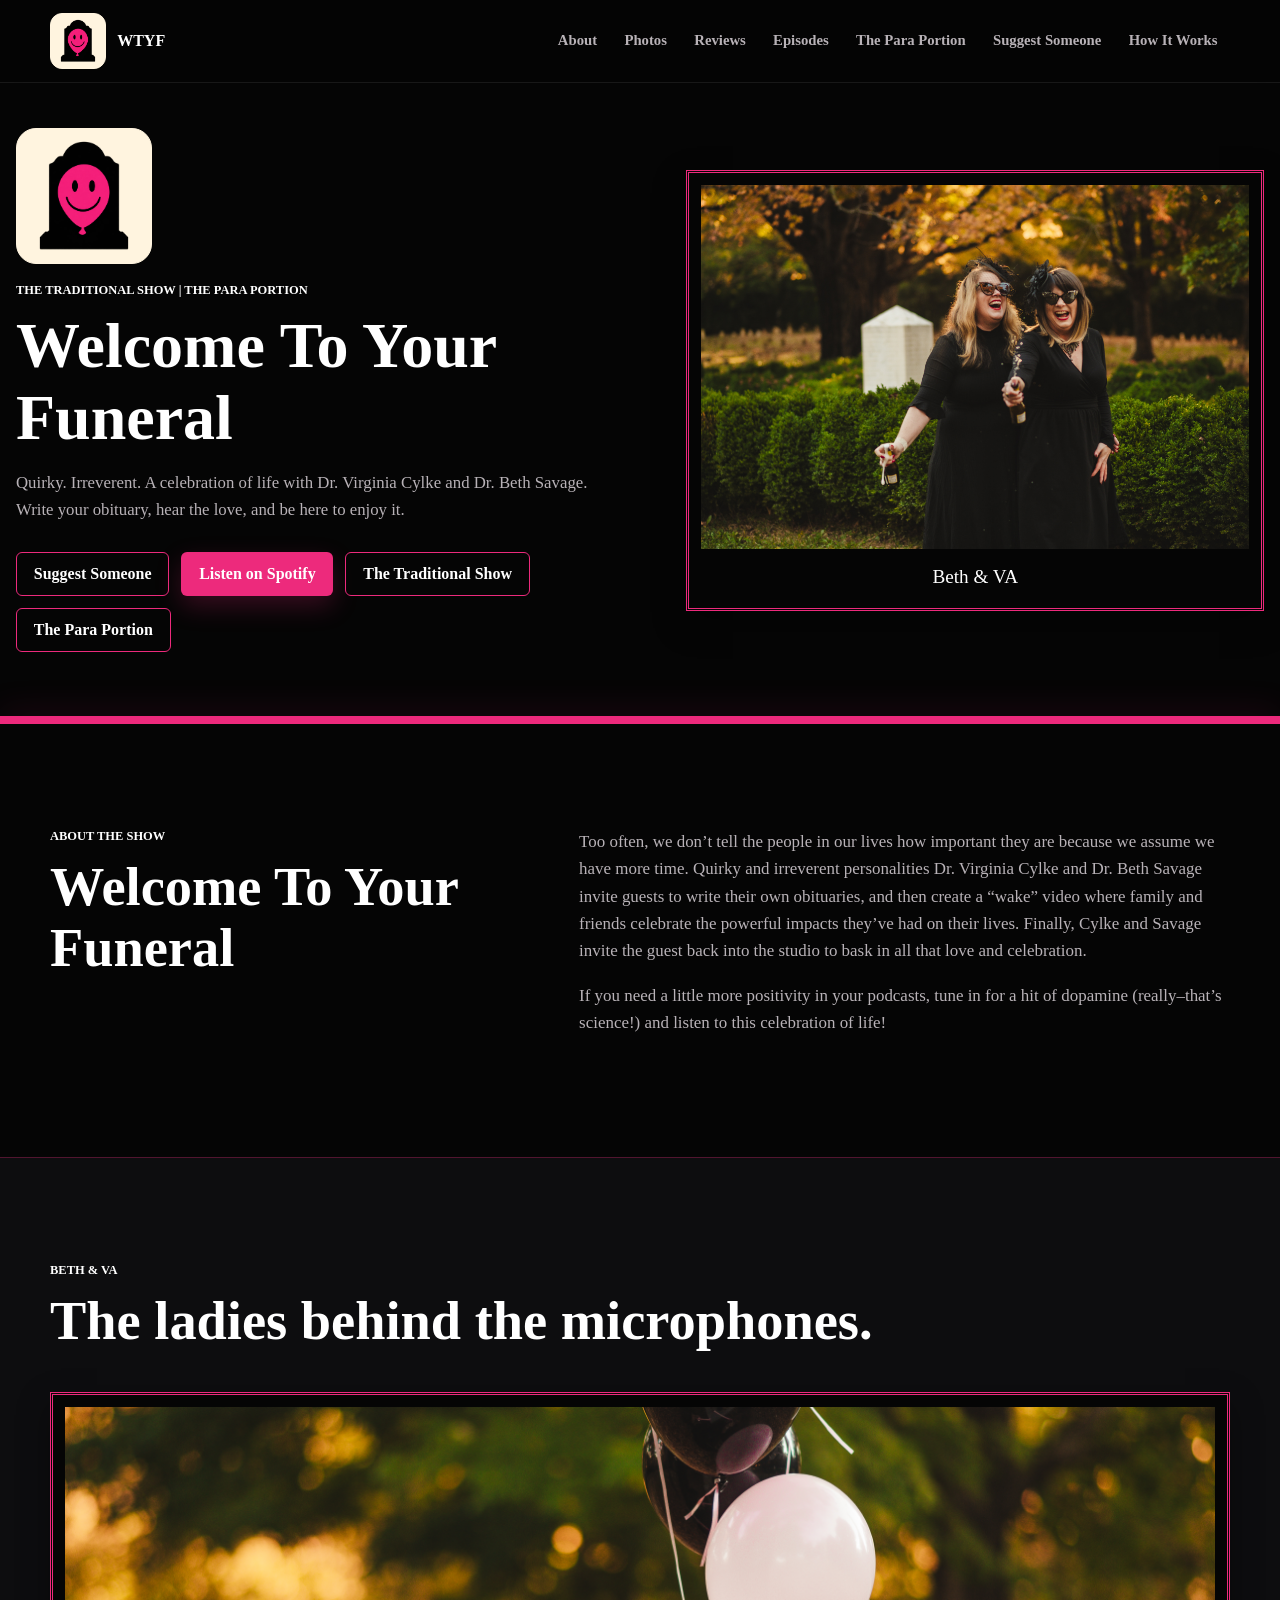
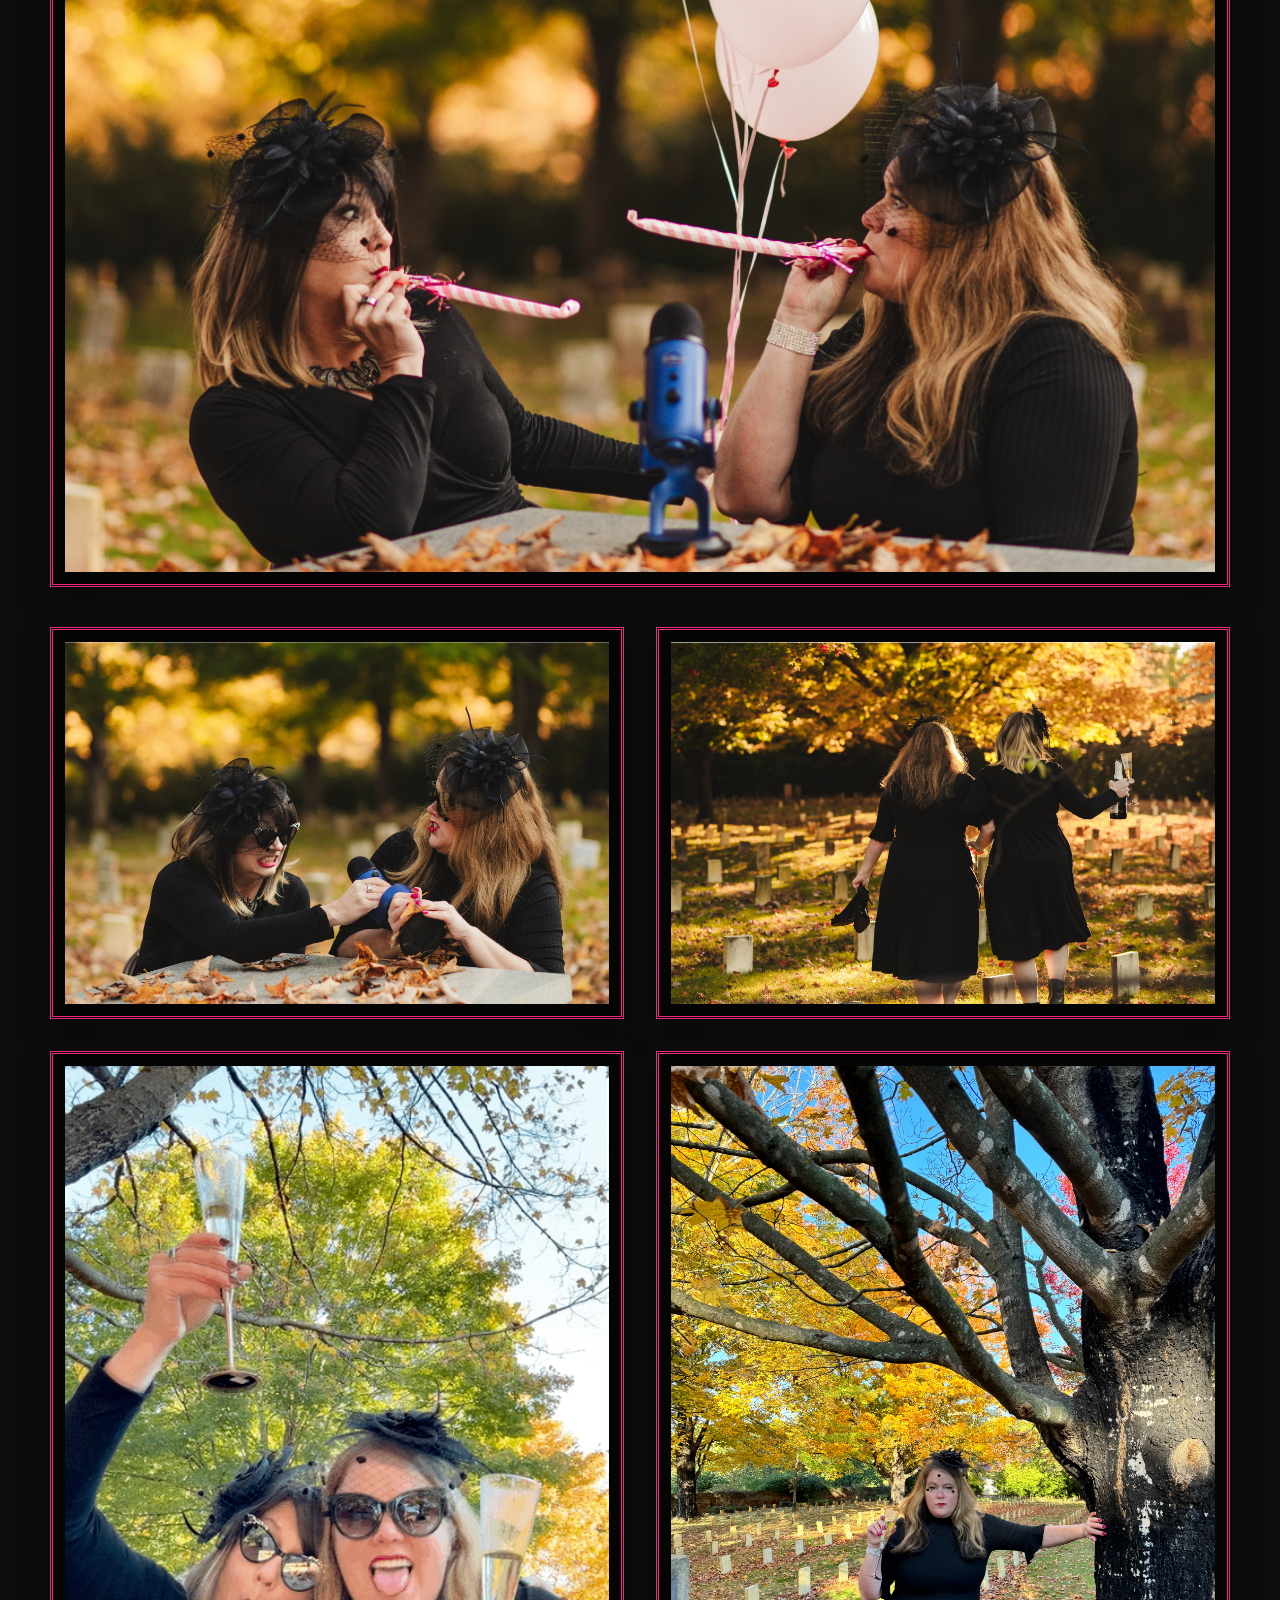
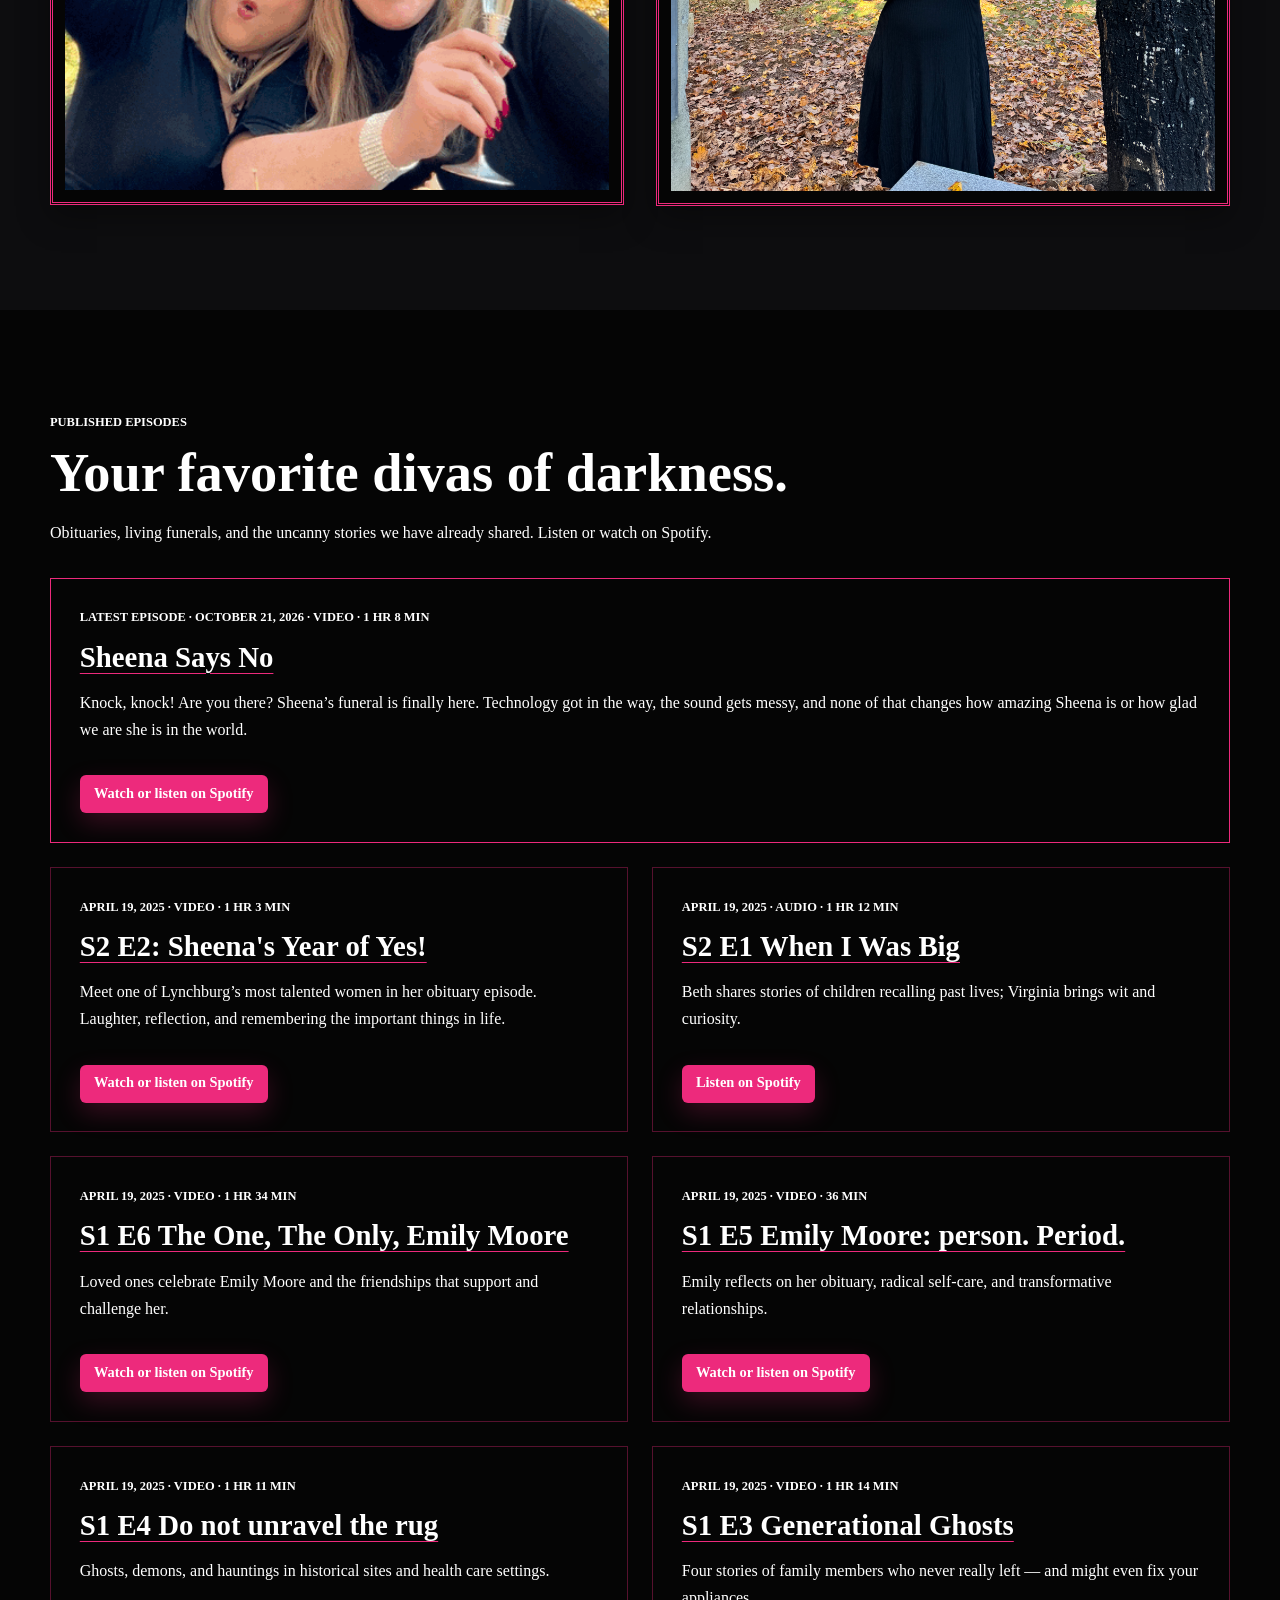
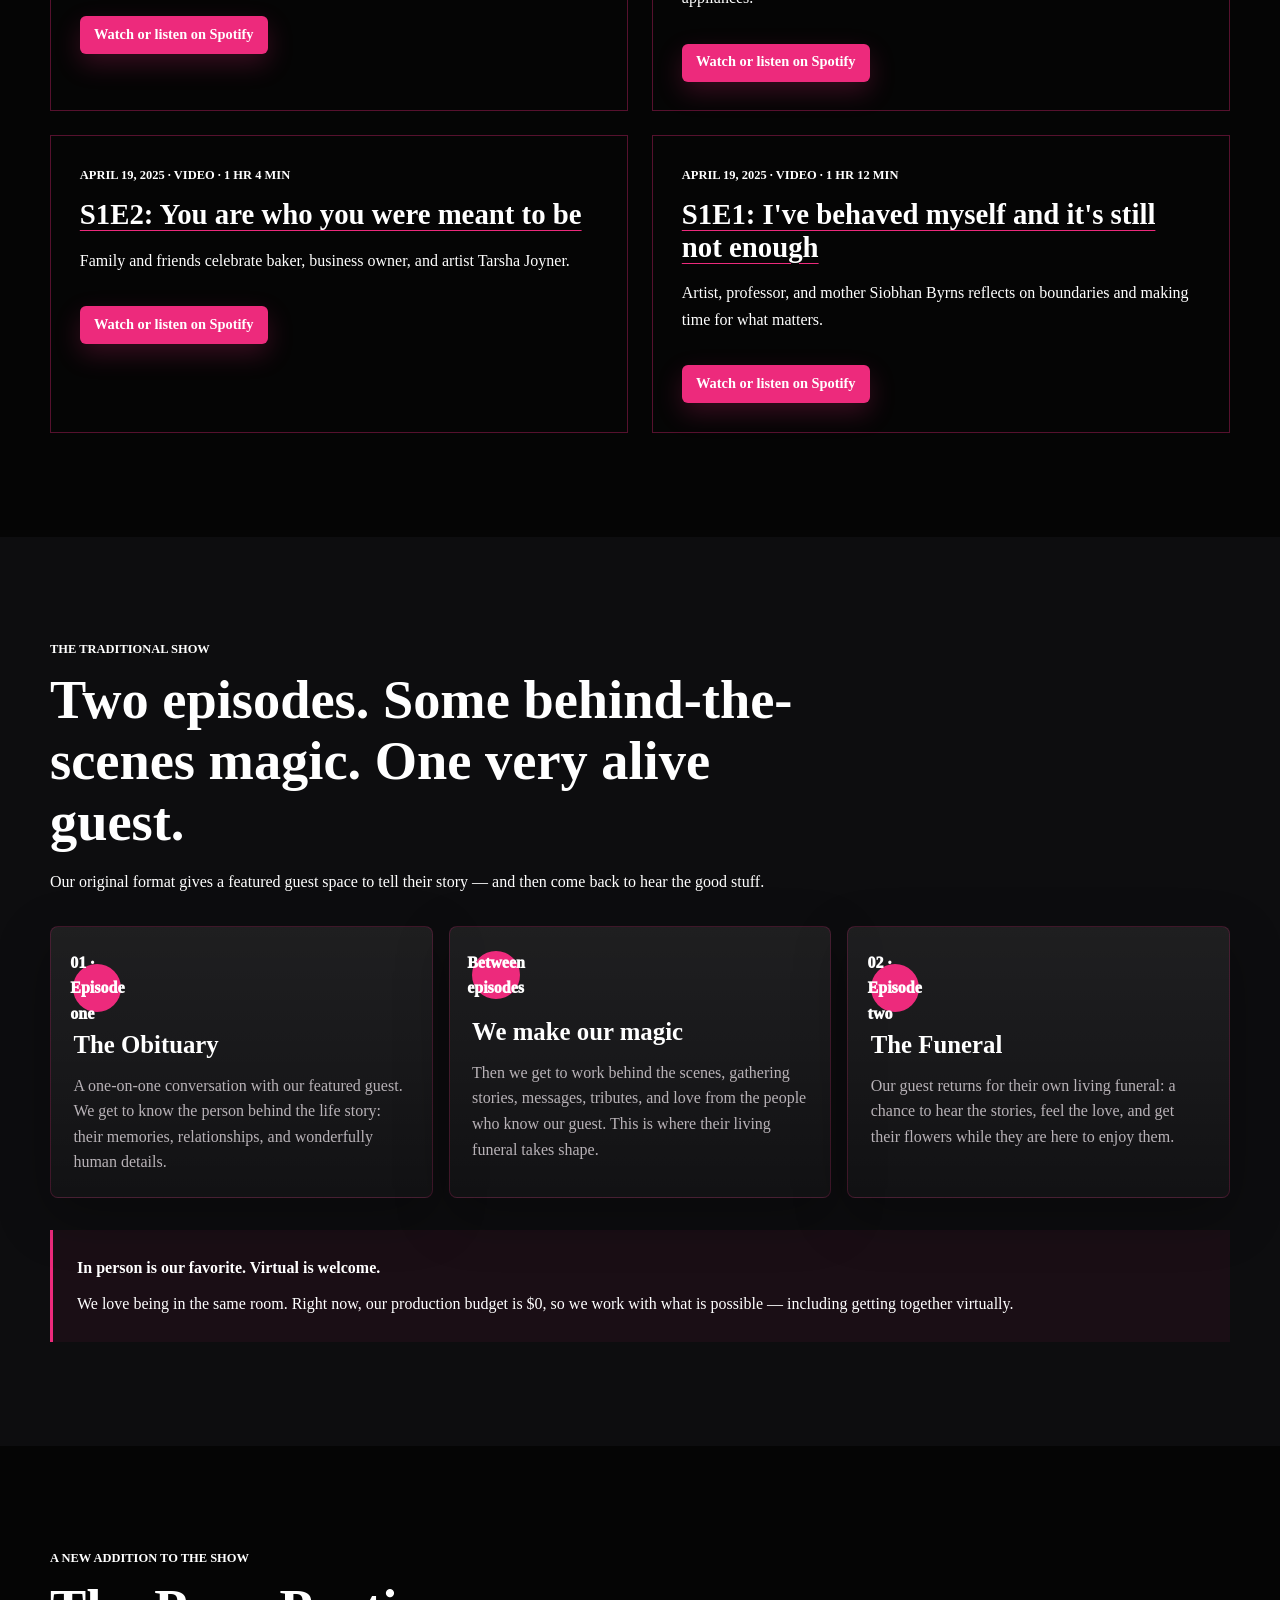
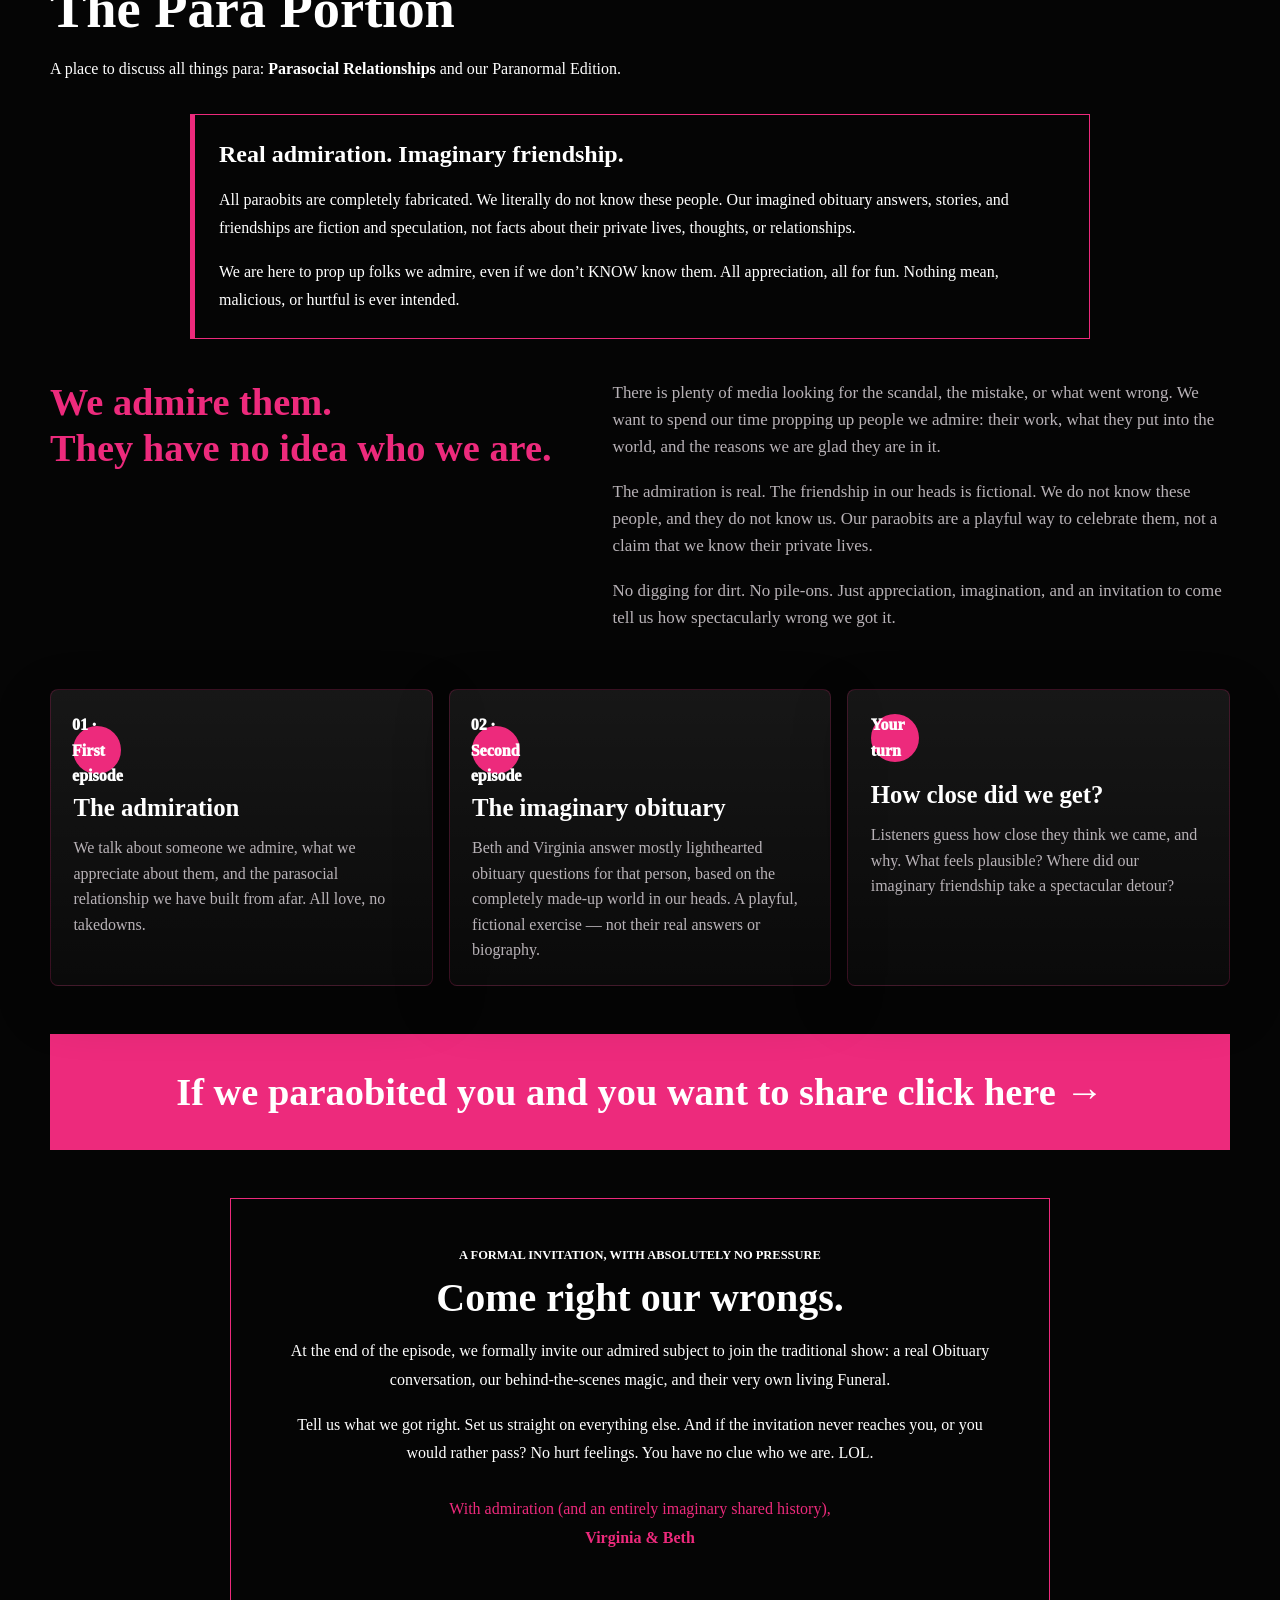
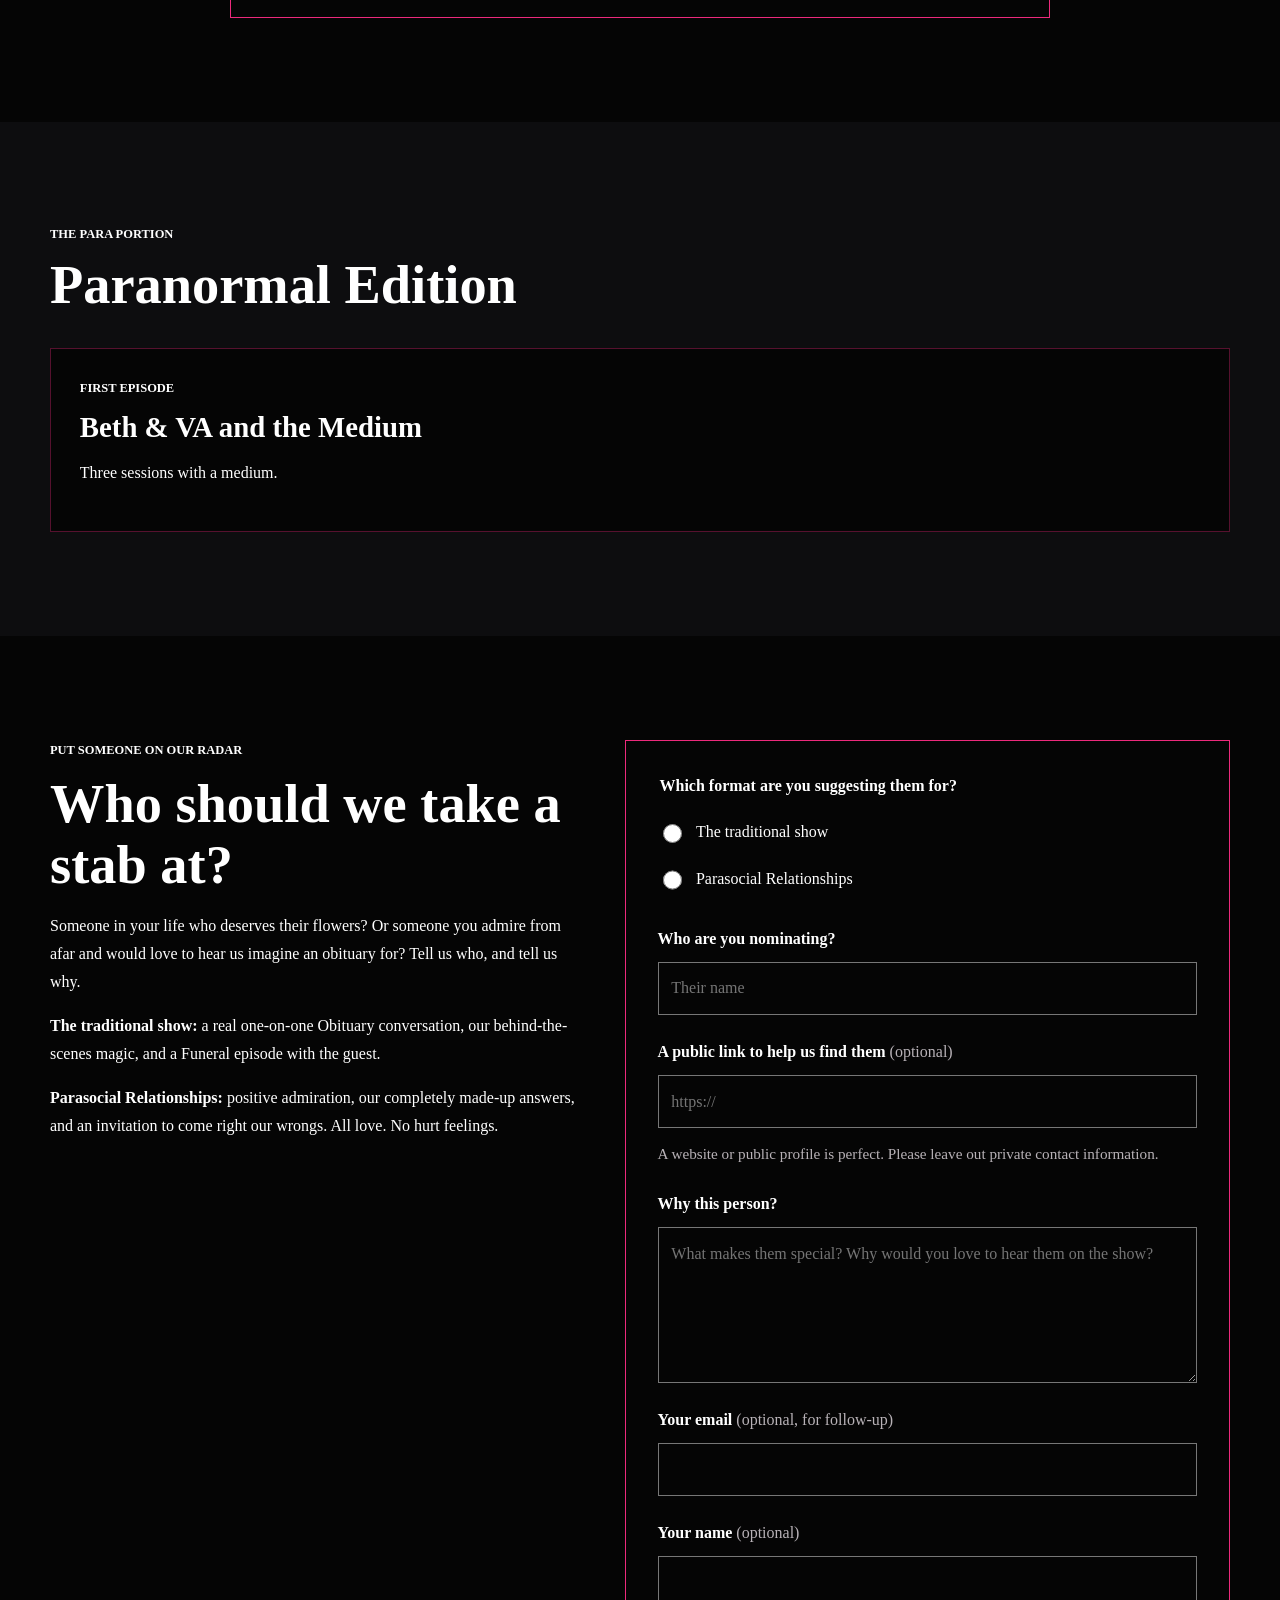
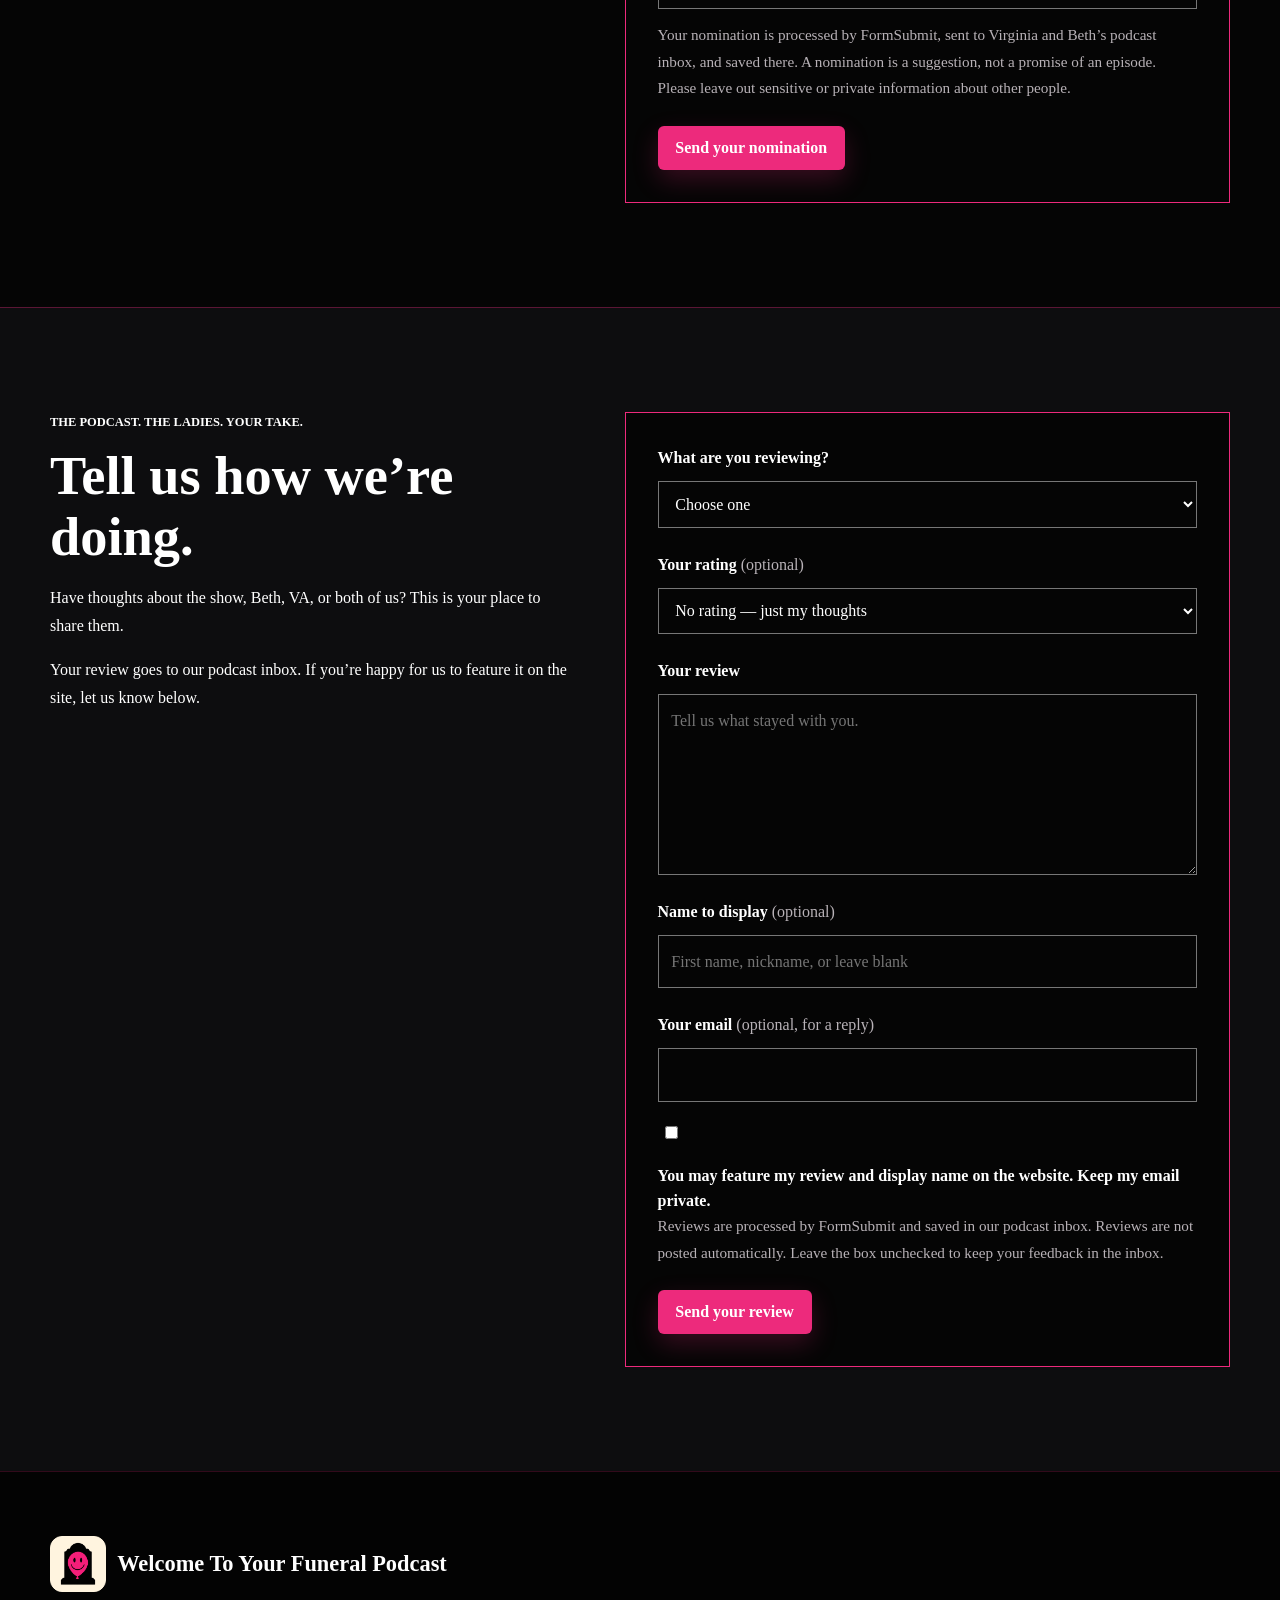
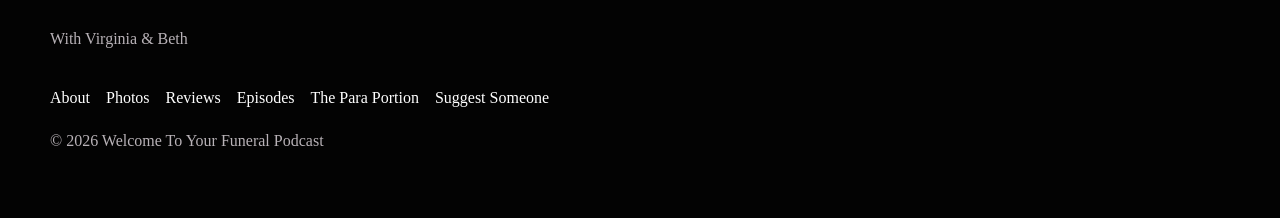
<file: index.html>
<!doctype html>
<html lang="en">
  <head>
    <meta charset="utf-8">
    <meta name="viewport" content="width=device-width, initial-scale=1">
    <title>Welcome To Your Funeral Podcast</title>
    <meta
      name="description"
      content="Welcome To Your Funeral with Virginia and Beth: the traditional show and The Para Portion."
    >
    <link rel="stylesheet" href="styles.css">
  </head>
  <body>
    <a class="skip-link" href="#main">Skip to content</a>

    <header class="site-header" aria-label="Primary navigation">
      <nav class="nav-shell">
        <a class="brand-lockup" href="#top" aria-label="Welcome To Your Funeral home">
          <img src="assets/images/tombstone-logo-transparent.png" alt="" width="44" height="44">
          <span>WTYF</span>
        </a>

        <button class="nav-toggle" type="button" aria-label="Open menu" aria-expanded="false">
          <span></span>
          <span></span>
          <span></span>
        </button>

        <div class="nav-links" data-nav-links>
          <a href="#about">About</a>
          <a href="#photos">Photos</a>
          <a href="#reviews">Reviews</a>
          <a href="#episodes">Episodes</a>
          <a href="#para-portion">The Para Portion</a>
          <a href="#nominate">Suggest Someone</a>
          <a href="#how-it-works">How It Works</a>
        </div>
      </nav>
    </header>

    <main id="main">
      <section class="hero photo-hero" id="top" aria-labelledby="hero-title">
        <div class="hero-photo-layout">
        <div class="hero-content">
          <img
            class="hero-logo"
            src="assets/images/tombstone-logo-transparent.png"
            alt="Welcome To Your Funeral tombstone logo"
            width="150"
            height="150"
          >
          <p class="eyebrow">The traditional show | The Para Portion</p>
          <h1 id="hero-title">Welcome To Your Funeral</h1>
<p class="hero-copy">Quirky. Irreverent. A celebration of life with Dr. Virginia Cylke and Dr. Beth Savage. Write your obituary, hear the love, and be here to enjoy it.</p>
          <div class="hero-actions" aria-label="Primary actions">
            <a class="button button-secondary" href="#nominate">Suggest Someone</a>
            <a class="button button-primary" href="https://open.spotify.com/show/1ZlLJpXgw4GL21B42FAfNk">Listen on Spotify</a>
            <a class="button button-secondary" href="#how-it-works">The Traditional Show</a>
            <a class="button button-secondary" href="#para-portion">The Para Portion</a>
          </div>
        </div>
        <figure class="hero-original-photo"><a href="assets/photos/beth-va-laughing.png" aria-label="View full photo of Beth and VA laughing"><span class="photo-window photo-trim-standard"><img src="assets/photos/beth-va-laughing.png" alt="Beth and VA laughing together in black dresses and fascinators in a cemetery" width="1080" height="1080" fetchpriority="high"></span></a><figcaption>Beth &amp; VA</figcaption></figure>
        </div>
      </section>

      <section class="section about-section" id="about" aria-labelledby="about-title">
        <div class="section-inner two-column">
          <div><p class="section-kicker">About the show</p><h2 id="about-title">Welcome To Your Funeral</h2></div>
          <div class="prose"><p>Too often, we don’t tell the people in our lives how important they are because we assume we have more time. Quirky and irreverent personalities Dr. Virginia Cylke and Dr. Beth Savage invite guests to write their own obituaries, and then create a “wake” video where family and friends celebrate the powerful impacts they’ve had on their lives. Finally, Cylke and Savage invite the guest back into the studio to bask in all that love and celebration.</p><p>If you need a little more positivity in your podcasts, tune in for a hit of dopamine (really–that’s science!) and listen to this celebration of life!</p></div>
        </div>
      </section>

      <section class="section original-gallery-section" id="photos" aria-labelledby="photos-title"><div class="section-inner"><div class="section-heading"><p class="section-kicker">Beth &amp; VA</p><h2 id="photos-title">The ladies behind the microphones.</h2></div>
<figure class="photo-feature"><a href="assets/photos/beth-va-party-horns.jpeg"><img src="assets/photos/beth-va-party-horns.jpeg" alt="Beth and VA blowing pink party horns beside a blue microphone and balloons" loading="lazy"></a></figure>
<div class="original-gallery">
<figure><a href="assets/photos/beth-va-microphone.png"><span class="photo-window photo-trim-standard"><img src="assets/photos/beth-va-microphone.png" alt="Beth and VA sharing a laugh over the microphone" loading="lazy" width="1080" height="1080"></span></a></figure>
<figure><a href="assets/photos/beth-va-walking.png"><span class="photo-window photo-trim-walking"><img src="assets/photos/beth-va-walking.png" alt="Beth and VA walking arm in arm through the cemetery" loading="lazy" width="1080" height="1080"></span></a></figure>
<figure><a href="assets/photos/beth-va-toast.gif"><img src="assets/photos/beth-va-toast.gif" alt="Beth and VA raising champagne glasses under autumn trees" loading="lazy"></a></figure>
<figure><a href="assets/photos/cemetery-portrait.JPG"><img src="assets/photos/cemetery-portrait.JPG" alt="One of the hosts in a black dress holding a champagne glass beneath an autumn tree in the cemetery" loading="lazy"></a></figure>
</div></div></section>



<section class="section episodes-section" id="episodes" aria-labelledby="episodes-title"><div class="section-inner"><div class="section-heading"><p class="section-kicker">Published episodes</p><h2 id="episodes-title">Your favorite divas of darkness.</h2><p>Obituaries, living funerals, and the uncanny stories we have already shared. Listen or watch on Spotify.</p></div><div class="published-episodes"><article class="published-episode"><p class="section-kicker">Latest episode · October 21, 2026 · Video · 1 hr 8 min</p><h3><a class="episode-title-link" href="https://open.spotify.com/episode/2YblzlTyRXfVpuHAivazgi" target="_blank" rel="noopener noreferrer">Sheena Says No</a></h3><p>Knock, knock! Are you there? Sheena’s funeral is finally here. Technology got in the way, the sound gets messy, and none of that changes how amazing Sheena is or how glad we are she is in the world.</p><a class="mini-button" href="https://open.spotify.com/episode/2YblzlTyRXfVpuHAivazgi" target="_blank" rel="noopener noreferrer">Watch or listen on Spotify<span class="sr-only">: Sheena Says No</span></a></article><article class="published-episode"><p class="section-kicker">April 19, 2025 · Video · 1 hr 3 min</p><h3><a class="episode-title-link" href="https://open.spotify.com/episode/2UYAMcEiAeco525ukLo5JK" target="_blank" rel="noopener noreferrer">S2 E2: Sheena&#x27;s Year of Yes!</a></h3><p>Meet one of Lynchburg’s most talented women in her obituary episode. Laughter, reflection, and remembering the important things in life.</p><a class="mini-button" href="https://open.spotify.com/episode/2UYAMcEiAeco525ukLo5JK" target="_blank" rel="noopener noreferrer">Watch or listen on Spotify<span class="sr-only">: S2 E2: Sheena&#x27;s Year of Yes!</span></a></article><article class="published-episode"><p class="section-kicker">April 19, 2025 · Audio · 1 hr 12 min</p><h3><a class="episode-title-link" href="https://open.spotify.com/episode/0mJo3cakhrmZgRcPjnWTk1" target="_blank" rel="noopener noreferrer">S2 E1 When I Was Big</a></h3><p>Beth shares stories of children recalling past lives; Virginia brings wit and curiosity.</p><a class="mini-button" href="https://open.spotify.com/episode/0mJo3cakhrmZgRcPjnWTk1" target="_blank" rel="noopener noreferrer">Listen on Spotify<span class="sr-only">: S2 E1 When I Was Big</span></a></article><article class="published-episode"><p class="section-kicker">April 19, 2025 · Video · 1 hr 34 min</p><h3><a class="episode-title-link" href="https://open.spotify.com/episode/1TyfcyI8wyZeW43pIHNvp7" target="_blank" rel="noopener noreferrer">S1 E6 The One, The Only, Emily Moore</a></h3><p>Loved ones celebrate Emily Moore and the friendships that support and challenge her.</p><a class="mini-button" href="https://open.spotify.com/episode/1TyfcyI8wyZeW43pIHNvp7" target="_blank" rel="noopener noreferrer">Watch or listen on Spotify<span class="sr-only">: S1 E6 The One, The Only, Emily Moore</span></a></article><article class="published-episode"><p class="section-kicker">April 19, 2025 · Video · 36 min</p><h3><a class="episode-title-link" href="https://open.spotify.com/episode/4e9lCm2JxdwgaDI3j6SJr5" target="_blank" rel="noopener noreferrer">S1 E5 Emily Moore: person. Period.</a></h3><p>Emily reflects on her obituary, radical self-care, and transformative relationships.</p><a class="mini-button" href="https://open.spotify.com/episode/4e9lCm2JxdwgaDI3j6SJr5" target="_blank" rel="noopener noreferrer">Watch or listen on Spotify<span class="sr-only">: S1 E5 Emily Moore: person. Period.</span></a></article><article class="published-episode"><p class="section-kicker">April 19, 2025 · Video · 1 hr 11 min</p><h3><a class="episode-title-link" href="https://open.spotify.com/episode/35GpTvvsBXnI4EHiLH1DYW" target="_blank" rel="noopener noreferrer">S1 E4 Do not unravel the rug</a></h3><p>Ghosts, demons, and hauntings in historical sites and health care settings.</p><a class="mini-button" href="https://open.spotify.com/episode/35GpTvvsBXnI4EHiLH1DYW" target="_blank" rel="noopener noreferrer">Watch or listen on Spotify<span class="sr-only">: S1 E4 Do not unravel the rug</span></a></article><article class="published-episode"><p class="section-kicker">April 19, 2025 · Video · 1 hr 14 min</p><h3><a class="episode-title-link" href="https://open.spotify.com/episode/594T3hYa8Cj9ugogLYis6k" target="_blank" rel="noopener noreferrer">S1 E3 Generational Ghosts</a></h3><p>Four stories of family members who never really left — and might even fix your appliances.</p><a class="mini-button" href="https://open.spotify.com/episode/594T3hYa8Cj9ugogLYis6k" target="_blank" rel="noopener noreferrer">Watch or listen on Spotify<span class="sr-only">: S1 E3 Generational Ghosts</span></a></article><article class="published-episode"><p class="section-kicker">April 19, 2025 · Video · 1 hr 4 min</p><h3><a class="episode-title-link" href="https://open.spotify.com/episode/5Dd3BUajgqgi4ZSrLYJvwC" target="_blank" rel="noopener noreferrer">S1E2: You are who you were meant to be</a></h3><p>Family and friends celebrate baker, business owner, and artist Tarsha Joyner.</p><a class="mini-button" href="https://open.spotify.com/episode/5Dd3BUajgqgi4ZSrLYJvwC" target="_blank" rel="noopener noreferrer">Watch or listen on Spotify<span class="sr-only">: S1E2: You are who you were meant to be</span></a></article><article class="published-episode"><p class="section-kicker">April 19, 2025 · Video · 1 hr 12 min</p><h3><a class="episode-title-link" href="https://open.spotify.com/episode/7ruyJFk0KKuDmnojjgPetr" target="_blank" rel="noopener noreferrer">S1E1: I&#x27;ve behaved myself and it&#x27;s still not enough</a></h3><p>Artist, professor, and mother Siobhan Byrns reflects on boundaries and making time for what matters.</p><a class="mini-button" href="https://open.spotify.com/episode/7ruyJFk0KKuDmnojjgPetr" target="_blank" rel="noopener noreferrer">Watch or listen on Spotify<span class="sr-only">: S1E1: I&#x27;ve behaved myself and it&#x27;s still not enough</span></a></article></div></div></section>
<section class="section process-section" id="how-it-works" aria-labelledby="process-title">
        <div class="section-inner">
          <div class="section-heading compact-heading">
            <p class="section-kicker">The traditional show</p>
            <h2 id="process-title">Two episodes. Some behind-the-scenes magic. One very alive guest.</h2>
            <p>Our original format gives a featured guest space to tell their story — and then come back to hear the good stuff.</p>
          </div>
          <div class="process-grid">
            <article class="process-step">
              <span>01 · Episode one</span>
              <h3>The Obituary</h3>
              <p>A one-on-one conversation with our featured guest. We get to know the person behind the life story: their memories, relationships, and wonderfully human details.</p>
            </article>
            <article class="process-step">
              <span>Between episodes</span>
              <h3>We make our magic</h3>
              <p>Then we get to work behind the scenes, gathering stories, messages, tributes, and love from the people who know our guest. This is where their living funeral takes shape.</p>
            </article>
            <article class="process-step">
              <span>02 · Episode two</span>
              <h3>The Funeral</h3>
              <p>Our guest returns for their own living funeral: a chance to hear the stories, feel the love, and get their flowers while they are here to enjoy them.</p>
            </article>
          </div>
          <aside class="format-note"><strong>In person is our favorite. Virtual is welcome.</strong> We love being in the same room. Right now, our production budget is $0, so we work with what is possible — including getting together virtually.</aside>
        </div>
      </section>

      <section class="section para-section" id="para-portion" aria-labelledby="para-title">
        <div class="section-inner">
          <div class="section-heading compact-heading">
            <p class="section-kicker">A new addition to the show</p>
            <h2 id="para-title">The Para Portion</h2>
            <p>A place to discuss all things para: <strong>Parasocial Relationships</strong> and our <a href="#paranormal">Paranormal Edition</a>.</p>
          </div>
          <aside class="para-disclaimer" aria-label="Paraobit disclaimer"><h3>Real admiration. Imaginary friendship.</h3><p>All paraobits are completely fabricated. We literally do not know these people. Our imagined obituary answers, stories, and friendships are fiction and speculation, not facts about their private lives, thoughts, or relationships.</p><p>We are here to prop up folks we admire, even if we don’t KNOW know them. All appreciation, all for fun. Nothing mean, malicious, or hurtful is ever intended.</p></aside>
          <div class="para-intro">
            <p class="para-deck">We admire them.<br>They have no idea who we are.</p>
            <div class="prose"><p>There is plenty of media looking for the scandal, the mistake, or what went wrong. We want to spend our time propping up people we admire: their work, what they put into the world, and the reasons we are glad they are in it.</p><p>The admiration is real. The friendship in our heads is fictional. We do not know these people, and they do not know us. Our paraobits are a playful way to celebrate them, not a claim that we know their private lives.</p><p>No digging for dirt. No pile-ons. Just appreciation, imagination, and an invitation to come tell us how spectacularly wrong we got it.</p></div>
          </div>
          <div class="process-grid">
            <article class="process-step">
              <span>01 · First episode</span>
              <h3>The admiration</h3>
              <p>We talk about someone we admire, what we appreciate about them, and the parasocial relationship we have built from afar. All love, no takedowns.</p>
            </article>
            <article class="process-step">
              <span>02 · Second episode</span>
              <h3>The imaginary obituary</h3>
              <p>Beth and Virginia answer mostly lighthearted obituary questions for that person, based on the completely made-up world in our heads. A playful, fictional exercise — not their real answers or biography.</p>
            </article>
            <article class="process-step">
              <span>Your turn</span>
              <h3>How close did we get?</h3>
              <p>Listeners guess how close they think we came, and why. What feels plausible? Where did our imaginary friendship take a spectacular detour?</p>
            </article>
          </div>
          <a class="para-mega-button" href="paraobitted.html">If we paraobited you and you want to share click here <span aria-hidden="true">→</span></a>
          <div class="para-invitation">
            <p class="section-kicker">A formal invitation, with absolutely no pressure</p>
            <h3>Come right our wrongs.</h3>
            <p>At the end of the episode, we formally invite our admired subject to join the traditional show: a real Obituary conversation, our behind-the-scenes magic, and their very own living Funeral.</p>
            <p>Tell us what we got right. Set us straight on everything else. And if the invitation never reaches you, or you would rather pass? No hurt feelings. You have no clue who we are. LOL.</p>
            <p class="invitation-signature">With admiration (and an entirely imaginary shared history),<br><strong>Virginia &amp; Beth</strong></p>
          </div>
        </div>
      </section>



      <section class="section paranormal-section" id="paranormal" aria-labelledby="paranormal-title"><div class="section-inner"><p class="section-kicker">The Para Portion</p><h2 id="paranormal-title">Paranormal Edition</h2><article class="published-episode" style="margin-top:2rem"><p class="section-kicker">First episode</p><h3>Beth &amp; VA and the Medium</h3><p>Three sessions with a medium.</p></article></div></section>
      <section class="section nomination-section" id="nominate" aria-labelledby="nomination-title">
        <div class="section-inner nomination-layout">
          <div>
            <p class="section-kicker">Put someone on our radar</p>
            <h2 id="nomination-title">Who should we take a stab at?</h2>
            <p>Someone in your life who deserves their flowers? Or someone you admire from afar and would love to hear us imagine an obituary for? Tell us who, and tell us why.</p>
            <p><strong>The traditional show:</strong> a real one-on-one Obituary conversation, our behind-the-scenes magic, and a Funeral episode with the guest.</p>
            <p><strong>Parasocial Relationships:</strong> positive admiration, our completely made-up answers, and an invitation to come right our wrongs. All love. No hurt feelings.</p>
          </div>
          <form class="nomination-form" action="https://formsubmit.co/welcometoyourfuneralpodcast@gmail.com" method="POST" aria-describedby="nomination-note"><input type="hidden" name="_template" value="table"><input type="hidden" name="_next" value="https://wtyf-podcast-preliminary.abuzzraven37.chatgpt.site/thank-you.html"><div hidden aria-hidden="true"><input type="text" name="_honey" tabindex="-1" autocomplete="off" aria-label="Leave empty"></div><input type="hidden" name="_subject" value="WTYF: New guest nomination">
            <fieldset><legend>Which format are you suggesting them for?</legend>
              <label class="format-option"><input type="radio" name="format" value="traditional" required> The traditional show</label>
              <label class="format-option"><input type="radio" name="format" value="parasocial" required> Parasocial Relationships</label>
            </fieldset>
            <label for="nominee">Who are you nominating?</label>
            <input id="nominee" name="nominee" maxlength="160" required autocomplete="off" placeholder="Their name">
            <label for="nominee-link">A public link to help us find them <span>(optional)</span></label>
            <input id="nominee-link" name="publicLink" type="url" maxlength="500" placeholder="https://" aria-describedby="public-link-note">
            <p class="field-note" id="public-link-note">A website or public profile is perfect. Please leave out private contact information.</p>
            <label for="nomination-reason">Why this person?</label>
            <textarea id="nomination-reason" name="reason" rows="5" maxlength="3000" required placeholder="What makes them special? Why would you love to hear them on the show?"></textarea>
            <label for="nomination-email">Your email <span>(optional, for follow-up)</span></label><input id="nomination-email" name="email" type="email" maxlength="254" autocomplete="email"><label for="submitter-name">Your name <span>(optional)</span></label>
            <input id="submitter-name" name="submitterName" maxlength="100" autocomplete="given-name">
            <p class="field-note" id="nomination-note">Your nomination is processed by FormSubmit, sent to Virginia and Beth’s podcast inbox, and saved there. A nomination is a suggestion, not a promise of an episode. Please leave out sensitive or private information about other people.</p>
            <button class="button button-primary" type="submit">Send your nomination</button>
          </form>
        </div>
      </section>
<section class="section reviews-section" id="reviews" aria-labelledby="reviews-title"><div class="section-inner nomination-layout"><div><p class="section-kicker">The podcast. The ladies. Your take.</p><h2 id="reviews-title">Tell us how we’re doing.</h2><p>Have thoughts about the show, Beth, VA, or both of us? This is your place to share them.</p><p>Your review goes to our podcast inbox. If you’re happy for us to feature it on the site, let us know below.</p></div>
<form class="nomination-form" action="https://formsubmit.co/welcometoyourfuneralpodcast@gmail.com" method="POST"><input type="hidden" name="_subject" value="WTYF: Podcast and host review"><input type="hidden" name="_template" value="table"><input type="hidden" name="_next" value="https://wtyf-podcast-preliminary.abuzzraven37.chatgpt.site/review-thanks.html"><input type="hidden" name="returnPage" value="review-thanks.html"><div hidden aria-hidden="true"><input type="text" name="_honey" tabindex="-1" autocomplete="off" aria-label="Leave empty"></div>
<label for="review-about">What are you reviewing?</label><select id="review-about" name="Review about" required><option value="">Choose one</option><option>The podcast</option><option>Beth</option><option>VA</option><option>Beth &amp; VA</option><option>The whole experience</option></select>
<label for="review-rating">Your rating <span>(optional)</span></label><select id="review-rating" name="Rating"><option value="">No rating — just my thoughts</option><option>5 out of 5</option><option>4 out of 5</option><option>3 out of 5</option><option>2 out of 5</option><option>1 out of 5</option></select>
<label for="review-text">Your review</label><textarea id="review-text" name="Review" rows="6" maxlength="4000" required placeholder="Tell us what stayed with you."></textarea>
<label for="review-name">Name to display <span>(optional)</span></label><input id="review-name" name="Display name" maxlength="100" placeholder="First name, nickname, or leave blank">
<label for="review-email">Your email <span>(optional, for a reply)</span></label><input id="review-email" name="email" type="email" maxlength="254" autocomplete="email">
<label class="review-consent"><input type="checkbox" name="Permission to feature review" value="Yes"> You may feature my review and display name on the website. Keep my email private.</label><p class="field-note">Reviews are processed by FormSubmit and saved in our podcast inbox. Reviews are not posted automatically. Leave the box unchecked to keep your feedback in the inbox.</p><button class="button button-primary" type="submit">Send your review</button></form></div></section>
    </main>

    <footer class="site-footer">
      <div class="footer-inner">
        <a class="footer-brand" href="#top">
          <img src="assets/images/tombstone-logo-transparent.png" alt="" width="52" height="52">
          <span>Welcome To Your Funeral Podcast</span>
        </a>
        <p>With Virginia &amp; Beth</p>
        <div class="footer-links" aria-label="Footer navigation">
          <a href="#about">About</a>
          <a href="#photos">Photos</a>
          <a href="#reviews">Reviews</a>
          <a href="#episodes">Episodes</a>
          <a href="#para-portion">The Para Portion</a>
          <a href="#nominate">Suggest Someone</a>
        </div>
        <div class="footer-meta">
          <span>&copy; 2026 Welcome To Your Funeral Podcast</span>
        </div>
      </div>
    </footer>

    <script src="scripts.js"></script><script src="form-config.js"></script>
  </body>
</html>
</file>
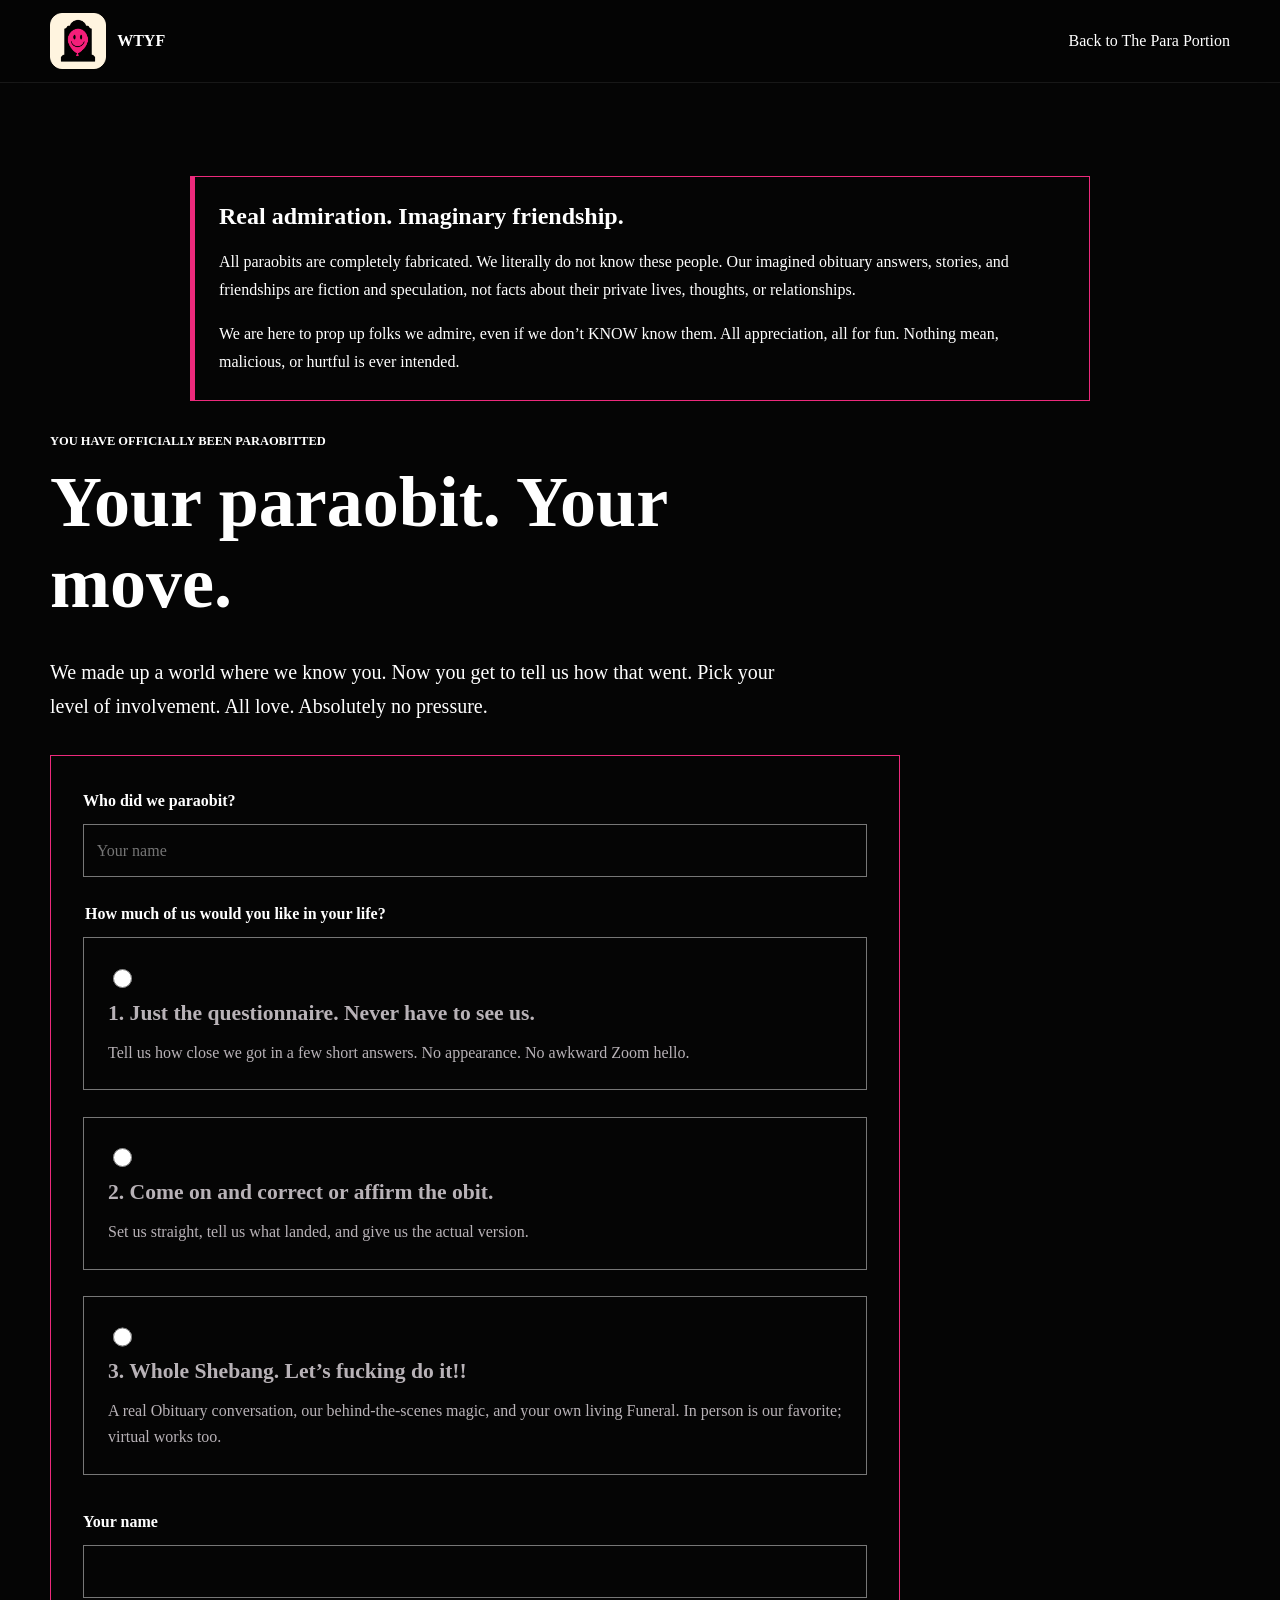
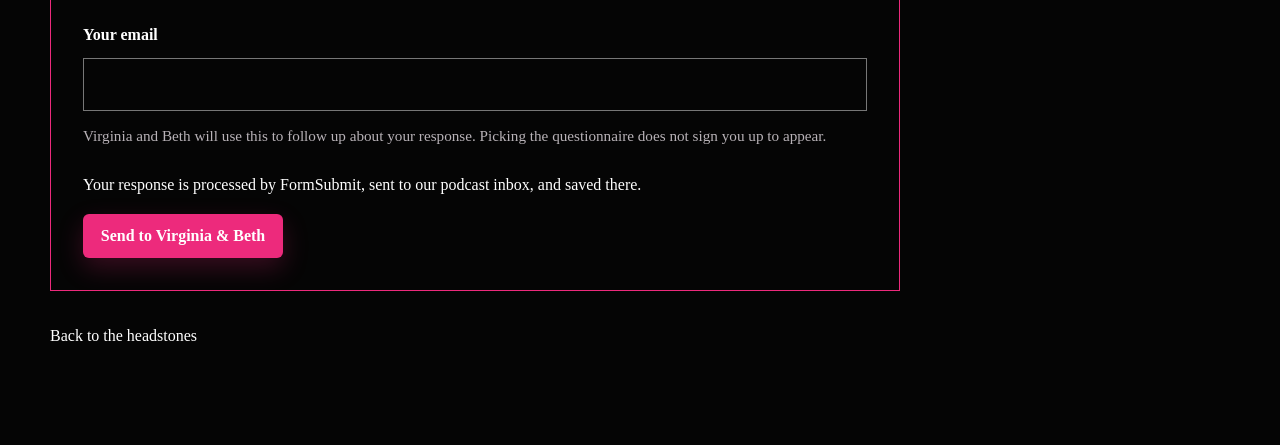
<file: para-response.html>
<!doctype html><html lang="en"><head><meta charset="utf-8"><meta name="viewport" content="width=device-width,initial-scale=1"><title>Your paraobit. Your move. | WTYF</title><link rel="stylesheet" href="styles.css"></head><body><a class="skip-link" href="#main">Skip to content</a><header class="site-header"><nav class="nav-shell"><a class="brand-lockup" href="index.html"><img src="assets/images/tombstone-logo-transparent.png" alt="" width="44" height="44"><span>WTYF</span></a><a href="index.html#para-portion">Back to The Para Portion</a></nav></header><main id="main" class="para-response-main"><aside class="para-disclaimer" aria-label="Paraobit disclaimer"><h3>Real admiration. Imaginary friendship.</h3><p>All paraobits are completely fabricated. We literally do not know these people. Our imagined obituary answers, stories, and friendships are fiction and speculation, not facts about their private lives, thoughts, or relationships.</p><p>We are here to prop up folks we admire, even if we don’t KNOW know them. All appreciation, all for fun. Nothing mean, malicious, or hurtful is ever intended.</p></aside><div class="section-inner"><p class="section-kicker">You have officially been paraobitted</p><h1>Your paraobit. Your move.</h1><p class="response-intro">We made up a world where we know you. Now you get to tell us how that went. Pick your level of involvement. All love. Absolutely no pressure.</p><form class="nomination-form para-response-form" action="https://formsubmit.co/welcometoyourfuneralpodcast@gmail.com" method="POST" data-response-form><input type="hidden" name="_template" value="table"><input type="hidden" name="_next" value="https://wtyf-podcast-preliminary.abuzzraven37.chatgpt.site/thank-you.html"><div hidden aria-hidden="true"><input type="text" name="_honey" tabindex="-1" autocomplete="off" aria-label="Leave empty"></div><input type="hidden" name="_subject" value="WTYF: Paraobit response"><label for="subject">Who did we paraobit?</label><input id="subject" name="subject" required maxlength="160" placeholder="Your name"><fieldset class="response-choices"><legend>How much of us would you like in your life?</legend>
<label class="response-choice"><input type="radio" name="choice" value="questionnaire" required><span><strong>1. Just the questionnaire. Never have to see us.</strong><small>Tell us how close we got in a few short answers. No appearance. No awkward Zoom hello.</small></span></label>
<label class="response-choice"><input type="radio" name="choice" value="correction" required><span><strong>2. Come on and correct or affirm the obit.</strong><small>Set us straight, tell us what landed, and give us the actual version.</small></span></label>
<label class="response-choice"><input type="radio" name="choice" value="whole-shebang" required><span><strong>3. Whole Shebang. Let’s fucking do it!!</strong><small>A real Obituary conversation, our behind-the-scenes magic, and your own living Funeral. In person is our favorite; virtual works too.</small></span></label></fieldset>
<div data-questionnaire hidden><h2>How close did we get?</h2><label for="accuracy">Overall, how close were we?</label><select id="accuracy" name="accuracy"><option value="">Choose an answer</option><option>Alarmingly close</option><option>A few lucky guesses</option><option>Beautifully, spectacularly wrong</option><option>A little of everything</option></select><label for="right">What did we get right?</label><textarea id="right" name="right" rows="3" maxlength="2000"></textarea><label for="wrong">What did we get wrong?</label><textarea id="wrong" name="wrong" rows="3" maxlength="2000"></textarea><label for="missing">What would you like us to know?</label><textarea id="missing" name="missing" rows="3" maxlength="2000"></textarea></div>
<div data-appearance hidden><h2>Let’s make it happen.</h2><label for="meeting">How would you prefer to join us?</label><select id="meeting" name="meeting"><option value="">Choose an option</option><option>In person, if we can make it work</option><option>Virtual</option><option>Either works</option></select><label for="notes">Anything you want us to know? <span>(optional)</span></label><textarea id="notes" name="notes" rows="3" maxlength="2000"></textarea></div>
<label for="responder">Your name</label><input id="responder" name="responder" required maxlength="160" autocomplete="name"><label for="reply-email">Your email</label><input id="reply-email" name="email" type="email" required maxlength="254" autocomplete="email"><p class="field-note">Virginia and Beth will use this to follow up about your response. Picking the questionnaire does not sign you up to appear.</p><p data-response-status role="status">Your response is processed by FormSubmit, sent to our podcast inbox, and saved there.</p><button type="submit" class="button button-primary" data-send-response>Send to Virginia &amp; Beth</button></form><p><a href="paraobitted.html">Back to the headstones</a></p></div></main><script src="para-response.js"></script><script src="form-config.js"></script></body></html>
</file>
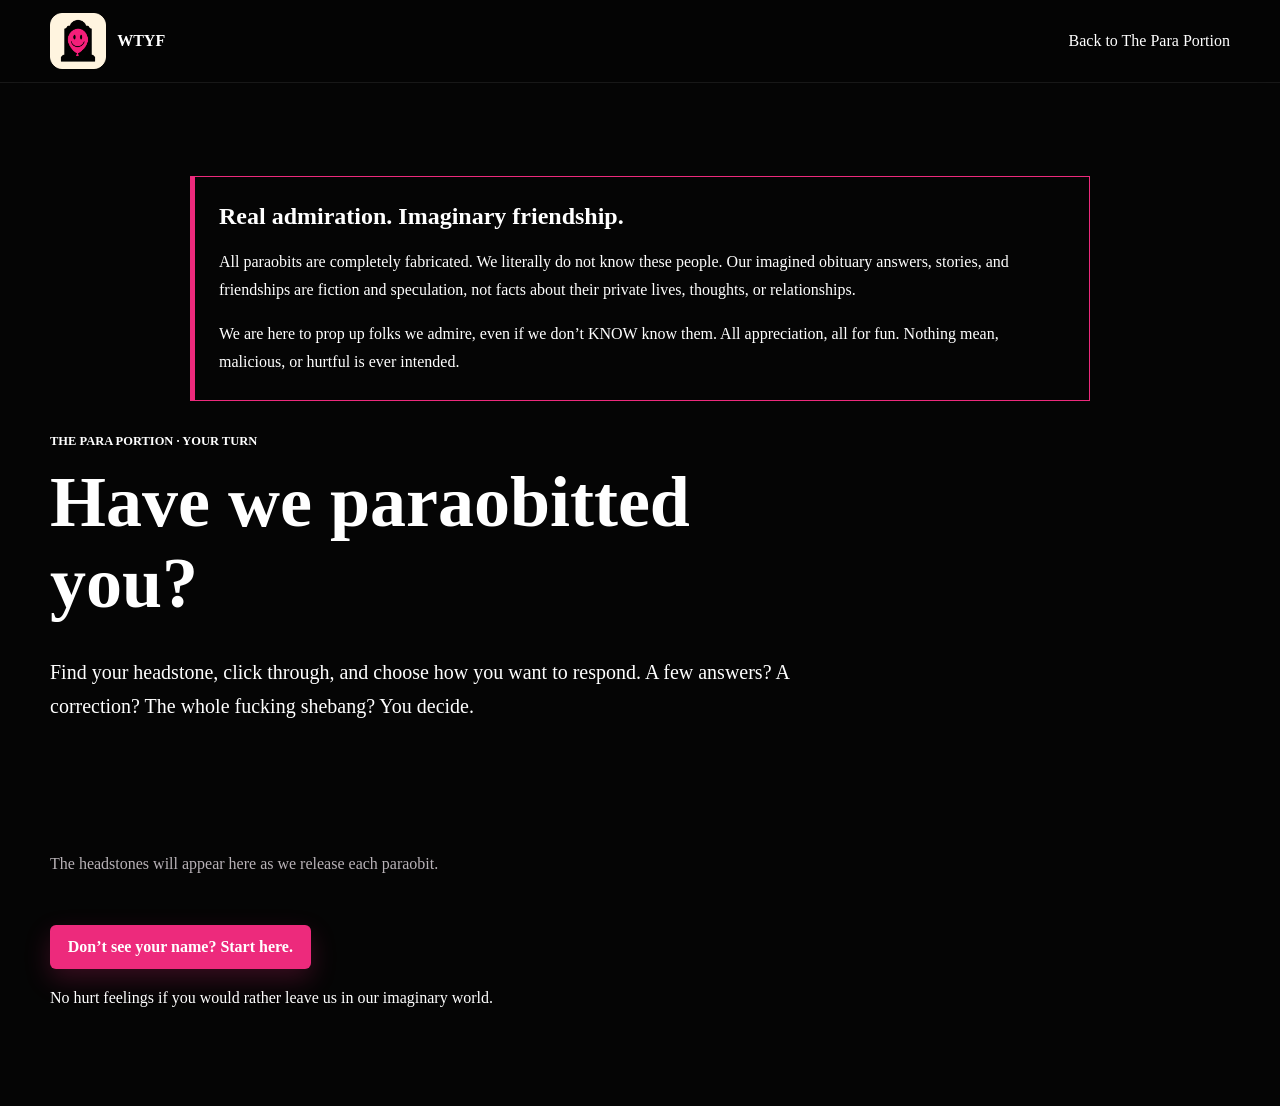
<file: paraobitted.html>
<!doctype html><html lang="en"><head><meta charset="utf-8"><meta name="viewport" content="width=device-width,initial-scale=1"><title>Have we paraobitted you? | WTYF</title><link rel="stylesheet" href="styles.css"></head><body><a class="skip-link" href="#main">Skip to content</a><header class="site-header"><nav class="nav-shell"><a class="brand-lockup" href="index.html"><img src="assets/images/tombstone-logo-transparent.png" alt="" width="44" height="44"><span>WTYF</span></a><a href="index.html#para-portion">Back to The Para Portion</a></nav></header><main id="main" class="para-response-main"><aside class="para-disclaimer" aria-label="Paraobit disclaimer"><h3>Real admiration. Imaginary friendship.</h3><p>All paraobits are completely fabricated. We literally do not know these people. Our imagined obituary answers, stories, and friendships are fiction and speculation, not facts about their private lives, thoughts, or relationships.</p><p>We are here to prop up folks we admire, even if we don’t KNOW know them. All appreciation, all for fun. Nothing mean, malicious, or hurtful is ever intended.</p></aside><div class="section-inner"><p class="section-kicker">The Para Portion · Your turn</p><h1>Have we paraobitted you?</h1><p class="response-intro">Find your headstone, click through, and choose how you want to respond. A few answers? A correction? The whole fucking shebang? You decide.</p><div class="headstone-grid"></div><p class="headstone-empty">The headstones will appear here as we release each paraobit.</p><a class="button button-primary" href="para-response.html">Don’t see your name? Start here.</a><p>No hurt feelings if you would rather leave us in our imaginary world.</p></div></main><script src="para-response.js"></script><script src="form-config.js"></script></body></html>
</file>
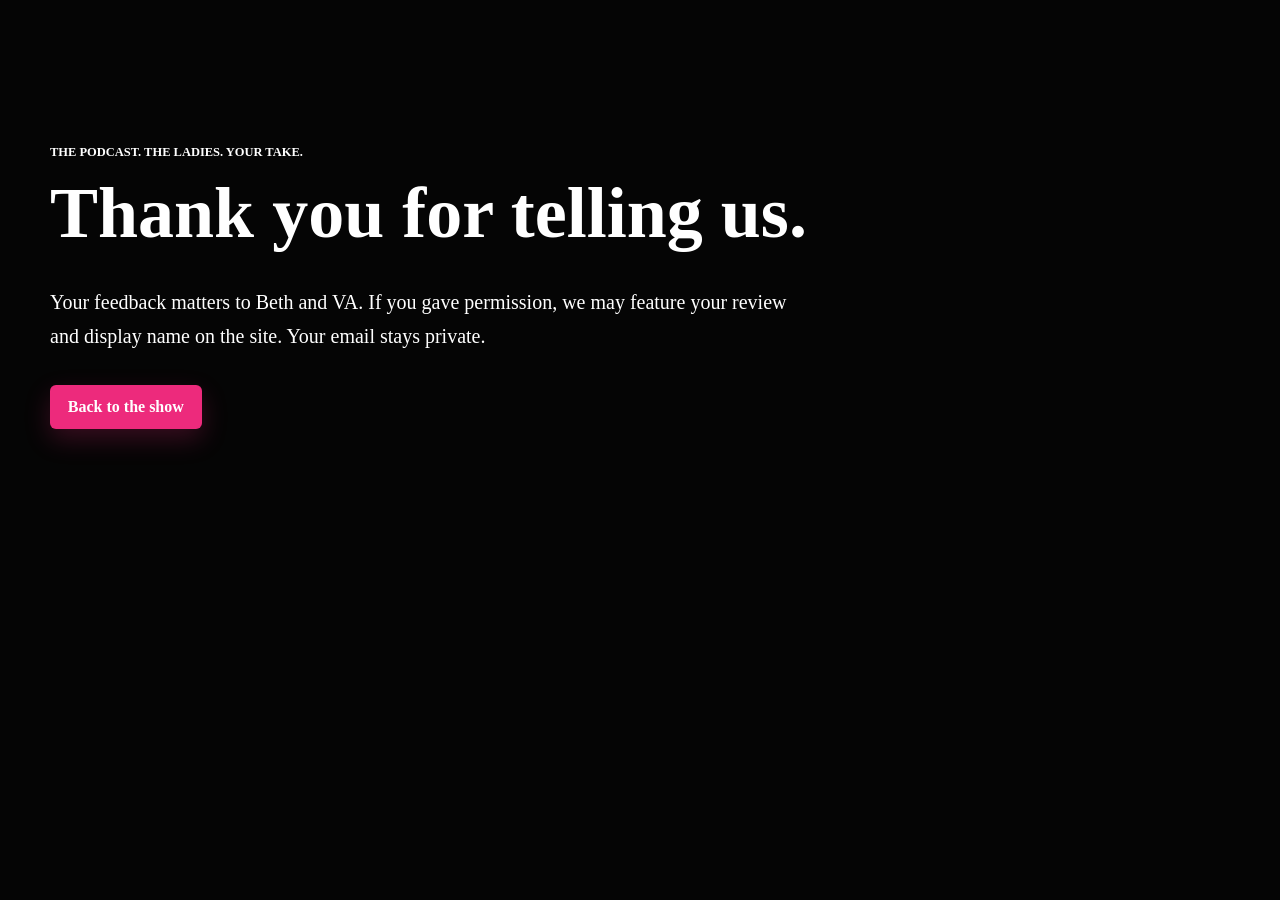
<file: review-thanks.html>
<!doctype html><html lang="en"><head><meta charset="utf-8"><meta name="viewport" content="width=device-width,initial-scale=1"><title>Thanks for your review | WTYF</title><link rel="stylesheet" href="styles.css"></head><body><main class="para-response-main"><div class="section-inner"><p class="section-kicker">The podcast. The ladies. Your take.</p><h1>Thank you for telling us.</h1><p class="response-intro">Your feedback matters to Beth and VA. If you gave permission, we may feature your review and display name on the site. Your email stays private.</p><a class="button button-primary" href="index.html#reviews">Back to the show</a></div></main></body></html>
</file>
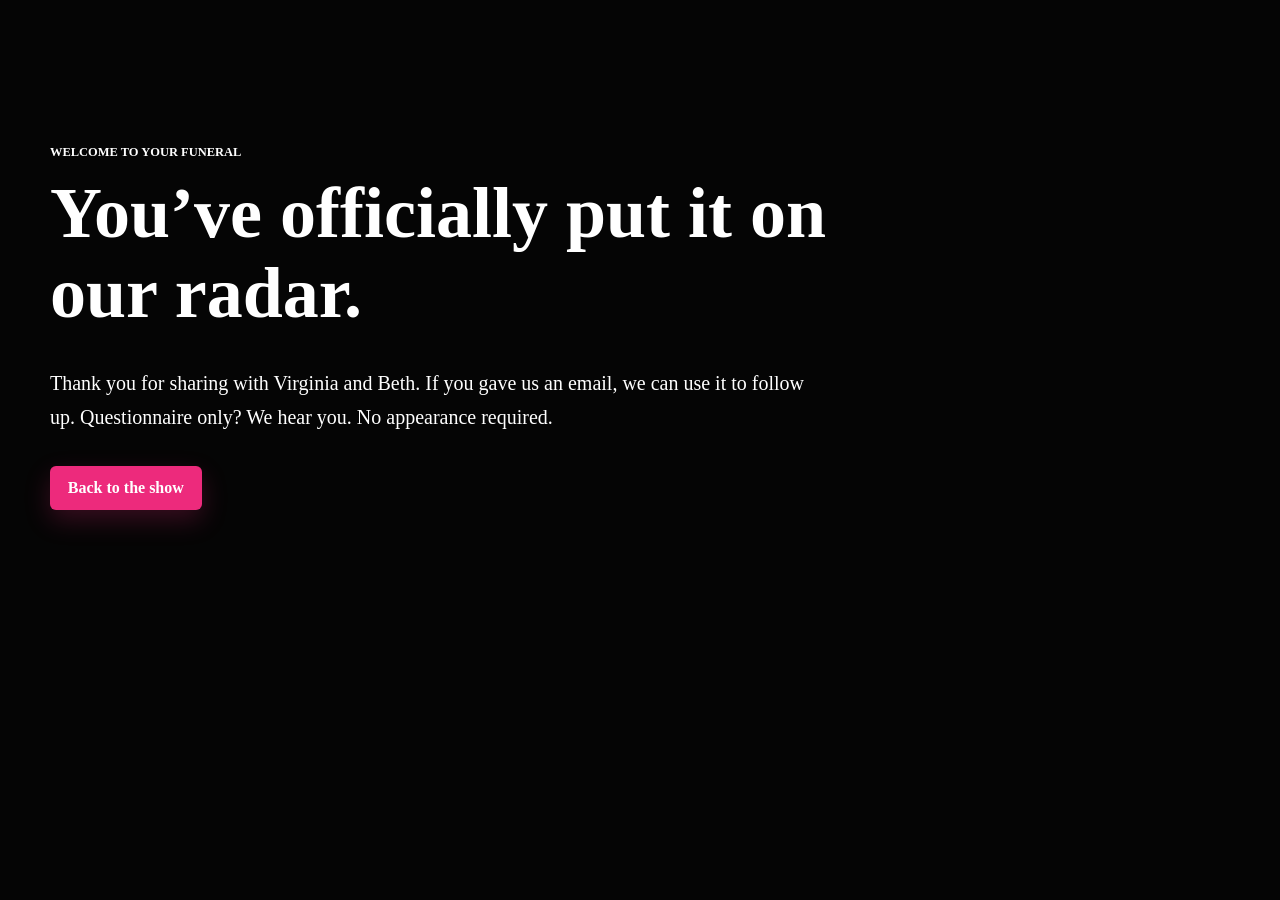
<file: thank-you.html>
<!doctype html><html lang="en"><head><meta charset="utf-8"><meta name="viewport" content="width=device-width,initial-scale=1"><title>Thank you | WTYF</title><link rel="stylesheet" href="styles.css"></head><body><main class="para-response-main"><div class="section-inner"><p class="section-kicker">Welcome To Your Funeral</p><h1>You’ve officially put it on our radar.</h1><p class="response-intro">Thank you for sharing with Virginia and Beth. If you gave us an email, we can use it to follow up. Questionnaire only? We hear you. No appearance required.</p><a class="button button-primary" href="index.html">Back to the show</a></div></main></body></html>
</file>
<file: styles.css>
:root {
  --ink: #050505;
  --ink-soft: #0d0d0f;
  --charcoal: #171719;
  --charcoal-2: #242126;
  --pink: #ed2a7c;
  --pink-hot: #ed2a7c;
  --pink-soft: #ffffff;
  --rose: #ed2a7c;
  --bone: #ffffff;
  --off-white: #ffffff;
  --gray: #b8b2b7;
  --muted: #837b82;
  --border: rgba(237, 42, 124, 0.2);
  --shadow: rgba(237, 42, 124, 0.28);
  --max: 1180px;
}

* {
  box-sizing: border-box;
}

html {
  scroll-behavior: smooth;
}

body {
  margin: 0;
  background: var(--ink);
  color: var(--off-white);
  font-family: "Palatino Linotype", "Book Antiqua", Palatino, Georgia, serif;
  font-size: 16px;
  line-height: 1.6;
  letter-spacing: 0;
}

body.nav-open {
  overflow: hidden;
}

img {
  display: block;
  max-width: 100%;
}

a {
  color: inherit;
  text-decoration: none;
}

button,
input {
  font: inherit;
}

button {
  cursor: pointer;
}

:focus-visible {
  outline: 3px solid var(--pink-hot);
  outline-offset: 4px;
}

.skip-link {
  position: fixed;
  top: 1rem;
  left: 1rem;
  z-index: 100;
  transform: translateY(-160%);
  border: 1px solid var(--pink);
  background: var(--ink);
  color: var(--off-white);
  padding: 0.7rem 1rem;
  border-radius: 6px;
}

.skip-link:focus {
  transform: translateY(0);
}

.site-header {
  position: fixed;
  inset: 0 0 auto;
  z-index: 20;
  padding: 0.8rem 1rem;
  background: rgba(5, 5, 5, 0.74);
  border-bottom: 1px solid rgba(255, 255, 255, 0.08);
  backdrop-filter: blur(18px);
}

.nav-shell {
  width: min(100%, var(--max));
  margin: 0 auto;
  display: flex;
  align-items: center;
  justify-content: space-between;
  gap: 1rem;
}

.brand-lockup,
.footer-brand {
  display: inline-flex;
  align-items: center;
  gap: 0.7rem;
  min-width: 0;
  font-weight: 700;
  color: var(--off-white);
}

.brand-lockup img,
.footer-brand img {
  width: 44px;
  height: 44px;
  flex: 0 0 auto;
  filter: drop-shadow(0 0 14px rgba(237, 42, 124, 0.55));
}

.brand-lockup span {
  font-size: 1rem;
}

.nav-toggle {
  display: none;
  width: 44px;
  height: 44px;
  border: 1px solid var(--border);
  border-radius: 6px;
  background: rgba(255, 255, 255, 0.04);
  color: var(--off-white);
  align-items: center;
  justify-content: center;
  flex-direction: column;
  gap: 5px;
}

.nav-toggle span {
  width: 20px;
  height: 2px;
  background: currentColor;
  border-radius: 2px;
}

.nav-links {
  display: flex;
  align-items: center;
  gap: 0.15rem;
  color: var(--gray);
  font-size: 0.92rem;
  font-weight: 750;
}

.nav-links a {
  min-height: 42px;
  display: inline-flex;
  align-items: center;
  border-radius: 6px;
  padding: 0.58rem 0.78rem;
}

.nav-links a:hover,
.nav-links a:focus-visible {
  color: var(--off-white);
  background: rgba(237, 42, 124, 0.16);
}

.nav-links .nav-listen {
  margin-left: 0.35rem;
  border: 1px solid var(--pink);
  color: var(--off-white);
  background: rgba(237, 42, 124, 0.2);
}

.hero {
  position: relative;
  min-height: 88svh;
  overflow: hidden;
  isolation: isolate;
  display: flex;
  align-items: center;
  padding: 8rem 1rem 4.5rem;
}

.hero-bg {
  position: absolute;
  inset: 0;
  z-index: -2;
  background-image:
    linear-gradient(90deg, rgba(5, 5, 5, 0.98) 0%, rgba(5, 5, 5, 0.78) 42%, rgba(5, 5, 5, 0.28) 100%),
    linear-gradient(0deg, rgba(5, 5, 5, 0.92) 0%, rgba(5, 5, 5, 0.2) 46%, rgba(5, 5, 5, 0.7) 100%),
    url("assets/images/hosts-hero.png");
  background-size: cover;
  background-position: 50% 42%;
}

.hero::after {
  content: "";
  position: absolute;
  inset: auto 0 0;
  height: 8px;
  background: var(--pink);
  box-shadow: 0 0 34px var(--shadow);
}

.hero-content {
  width: min(100%, var(--max));
  margin: 0 auto;
}

.hero-logo {
  width: 116px;
  height: 116px;
  margin: 0 0 1.1rem;
  filter: drop-shadow(0 0 28px rgba(237, 42, 124, 0.7));
}

.eyebrow,
.section-kicker,
.card-label {
  margin: 0 0 0.75rem;
  color: var(--pink-soft);
  font-size: 0.78rem;
  line-height: 1.35;
  font-weight: 700;
  text-transform: uppercase;
  letter-spacing: 0;
}

h1,
h2,
h3,
blockquote {
  margin: 0;
  color: var(--off-white);
  font-family: "Palatino Linotype", "Book Antiqua", Palatino, Georgia, serif;
  font-weight: 700;
  line-height: 1.02;
  letter-spacing: 0;
}

h1 {
  max-width: 780px;
  font-size: 5.75rem;
}

.hero-quote {
  max-width: 780px;
  margin: 1.1rem 0 0;
  color: var(--pink-hot);
  font-family: "Palatino Linotype", "Book Antiqua", Palatino, Georgia, serif;
  font-size: 2.15rem;
  font-weight: 700;
  line-height: 1.12;
}

.hero-line {
  max-width: 680px;
  margin: 1rem 0 0;
  color: var(--bone);
  font-size: 1.2rem;
  font-weight: 850;
}

.hero-copy {
  max-width: 660px;
  margin: 1rem 0 0;
  color: var(--gray);
  font-size: 1.05rem;
}

.hero-actions,
.nominate-actions,
.card-actions {
  display: flex;
  flex-wrap: wrap;
  gap: 0.75rem;
}

.hero-actions {
  margin-top: 1.8rem;
}

.button,
.mini-button,
.newsletter-form button,
.product-row button {
  min-height: 44px;
  display: inline-flex;
  align-items: center;
  justify-content: center;
  border-radius: 6px;
  border: 1px solid transparent;
  padding: 0.72rem 1.05rem;
  font-weight: 700;
  line-height: 1.15;
  transition: transform 180ms ease, border-color 180ms ease, background 180ms ease, color 180ms ease;
}

.button:hover,
.mini-button:hover,
.newsletter-form button:hover,
.product-row button:hover {
  transform: translateY(-2px);
}

.button-primary,
.newsletter-form button,
.product-row button,
.mini-button {
  background: var(--pink);
  color: #ffffff;
  box-shadow: 0 10px 26px rgba(237, 42, 124, 0.22);
}

.button-primary:hover,
.newsletter-form button:hover,
.product-row button:hover,
.mini-button:hover {
  background: var(--pink-hot);
}

.button-secondary,
.mini-button-outline {
  border-color: var(--pink);
  background: rgba(5, 5, 5, 0.62);
  color: var(--off-white);
}

.button-secondary:hover,
.mini-button-outline:hover {
  background: rgba(237, 42, 124, 0.18);
}

.button-ghost {
  border-color: rgba(255, 255, 255, 0.28);
  background: rgba(255, 255, 255, 0.06);
  color: var(--off-white);
}

.section {
  padding: 6.5rem 1rem;
  background: var(--ink);
}

.section:nth-of-type(odd) {
  background: var(--ink-soft);
}

.section-inner {
  width: min(100%, var(--max));
  margin: 0 auto;
}

.two-column {
  display: grid;
  grid-template-columns: minmax(0, 0.85fr) minmax(0, 1.15fr);
  gap: 3rem;
  align-items: start;
}

.section-heading {
  max-width: 840px;
  margin-bottom: 2rem;
}

.compact-heading {
  max-width: 760px;
}

h2 {
  font-size: 3.4rem;
}

h3 {
  font-size: 1.55rem;
}

.prose {
  color: var(--gray);
  font-size: 1.06rem;
}

.prose p {
  margin: 0 0 1.1rem;
}

.prose strong {
  color: var(--off-white);
}

.pull-quote {
  margin: 2rem 0 0;
  padding: 1.5rem;
  border-left: 5px solid var(--pink);
  background: rgba(255, 255, 255, 0.04);
}

.pull-quote blockquote {
  color: var(--pink-soft);
  font-size: 2rem;
}

.pull-quote figcaption {
  margin-top: 0.75rem;
  color: var(--bone);
  font-weight: 800;
}

.photo-band {
  width: 100%;
  min-height: 360px;
  overflow: hidden;
  background: var(--charcoal);
}

.photo-band img {
  width: 100%;
  height: 520px;
  object-fit: cover;
  object-position: 50% 38%;
}

.host-grid {
  display: grid;
  grid-template-columns: repeat(2, minmax(0, 1fr));
  gap: 1rem;
}

.host-card,
.content-card,
.clip-card,
.process-step,
.merch-card,
.newsletter-form {
  border: 1px solid var(--border);
  border-radius: 8px;
  background: linear-gradient(180deg, rgba(255, 255, 255, 0.075), rgba(255, 255, 255, 0.025));
  box-shadow: 0 18px 54px rgba(0, 0, 0, 0.28);
}

.host-card {
  min-height: 520px;
  overflow: hidden;
  display: grid;
  grid-template-rows: 320px 1fr;
}

.host-photo {
  min-height: 320px;
  background-size: cover;
  background-image: url("assets/images/podcast-table.png");
}

.host-photo-virginia {
  background-position: 72% 42%;
}

.host-photo-beth {
  background-position: 26% 42%;
}

.host-copy {
  padding: 1.4rem;
}

.host-copy p:not(.card-label) {
  margin: 0.8rem 0 0;
  color: var(--gray);
}

.card-grid,
.clip-grid,
.process-grid,
.merch-grid {
  display: grid;
  gap: 1rem;
}

.episode-grid {
  grid-template-columns: repeat(3, minmax(0, 1fr));
}

.content-card {
  overflow: hidden;
}

.episode-card img {
  width: 100%;
  height: 225px;
  object-fit: cover;
}

.card-body {
  padding: 1.25rem;
}

.tag-row {
  display: flex;
  flex-wrap: wrap;
  gap: 0.45rem;
  margin-bottom: 0.9rem;
}

.tag-row span,
.clip-copy span {
  display: inline-flex;
  align-items: center;
  min-height: 28px;
  border: 1px solid rgba(237, 42, 124, 0.24);
  border-radius: 999px;
  padding: 0.18rem 0.55rem;
  color: var(--pink-soft);
  background: rgba(237, 42, 124, 0.12);
  font-size: 0.78rem;
  font-weight: 700;
}

.card-body p {
  min-height: 116px;
  margin: 0.9rem 0 1.1rem;
  color: var(--gray);
}

.mini-button {
  min-height: 38px;
  padding: 0.55rem 0.82rem;
  font-size: 0.9rem;
}

.sidequest-section {
  background:
    linear-gradient(180deg, rgba(237, 42, 124, 0.1), rgba(5, 5, 5, 0) 30%),
    var(--ink-soft);
}

.sidequest-intro {
  display: grid;
  grid-template-columns: minmax(0, 1fr) minmax(280px, 0.48fr);
  gap: 2rem;
  align-items: end;
  margin-bottom: 2rem;
}

.sidequest-intro p:last-child {
  margin: 0;
  color: var(--gray);
  font-size: 1.1rem;
}

.clip-grid {
  grid-template-columns: repeat(4, minmax(0, 1fr));
}

.clip-card {
  overflow: hidden;
  min-height: 420px;
  display: grid;
  grid-template-rows: 190px 1fr;
}

.clip-thumb {
  min-height: 190px;
  background-size: cover;
  background-position: center;
}

.clip-thumb-logo {
  display: flex;
  align-items: center;
  justify-content: center;
  background: var(--pink);
}

.clip-thumb-logo img {
  width: 96px;
  height: 96px;
}

.clip-copy {
  padding: 1.1rem;
}

.clip-copy h3 {
  margin-top: 0.8rem;
  font-size: 1.35rem;
}

.clip-copy p {
  min-height: 88px;
  margin: 0.8rem 0 1rem;
  color: var(--gray);
}

.process-grid {
  grid-template-columns: repeat(3, minmax(0, 1fr));
}

.process-step {
  min-height: 270px;
  padding: 1.4rem;
}

.process-step span {
  display: inline-flex;
  align-items: center;
  justify-content: center;
  width: 48px;
  height: 48px;
  border-radius: 999px;
  background: var(--pink);
  color: #ffffff;
  font-weight: 950;
  margin-bottom: 1.2rem;
}

.process-step p {
  margin: 0.85rem 0 0;
  color: var(--gray);
}

.merch-section {
  background:
    linear-gradient(180deg, rgba(237, 42, 124, 0.05), rgba(5, 5, 5, 0)),
    var(--ink);
}

.merch-grid {
  grid-template-columns: repeat(3, minmax(0, 1fr));
}

.merch-card {
  min-height: 420px;
  padding: 1rem;
  display: flex;
  flex-direction: column;
}

.product-visual {
  height: 156px;
  border: 1px solid rgba(255, 255, 255, 0.12);
  border-radius: 8px;
  background: var(--charcoal-2);
  display: flex;
  align-items: center;
  justify-content: center;
  color: var(--off-white);
  text-align: center;
  font-family: "Palatino Linotype", "Book Antiqua", Palatino, Georgia, serif;
  font-size: 1.9rem;
  font-weight: 700;
  line-height: 1.05;
  overflow: hidden;
}

.product-tee {
  background: #101010;
}

.product-tee img {
  width: 96px;
  height: 96px;
}

.product-tote {
  background: var(--bone);
  color: var(--ink);
}

.product-mug {
  background: var(--pink);
  color: #ffffff;
  border-radius: 8px 8px 56px 56px;
}

.product-stickers {
  gap: 0.75rem;
  background: var(--pink-soft);
  color: var(--ink);
  font-size: 1.25rem;
}

.product-stickers img {
  width: 72px;
  height: 72px;
}

.product-hoodie {
  background: #111111;
  border-top-left-radius: 76px;
  border-top-right-radius: 76px;
}

.product-poster {
  padding: 1rem;
  background-image: linear-gradient(rgba(5, 5, 5, 0.08), rgba(5, 5, 5, 0.72)), url("assets/images/pink-layout-reference.png");
  background-size: cover;
  background-position: 50% 18%;
  color: #ffffff;
  text-shadow: 0 2px 12px rgba(0, 0, 0, 0.6);
}

.merch-card h3 {
  margin-top: 1rem;
  font-size: 1.35rem;
}

.merch-card p {
  flex: 1;
  margin: 0.85rem 0 1rem;
  color: var(--gray);
}

.product-row {
  display: flex;
  align-items: center;
  justify-content: space-between;
  gap: 0.75rem;
  margin-top: auto;
}

.product-row span {
  color: var(--pink-soft);
  font-size: 1.2rem;
  font-weight: 950;
}

.product-row button {
  min-height: 40px;
  padding: 0.58rem 0.82rem;
  border: 0;
}

.nominate-section {
  background:
    linear-gradient(90deg, rgba(237, 42, 124, 0.18), rgba(5, 5, 5, 0) 55%),
    var(--ink-soft);
}

.nominate-inner {
  display: grid;
  grid-template-columns: minmax(0, 1fr) minmax(320px, 0.48fr);
  gap: 2rem;
  align-items: center;
}

.nominate-copy p:not(.section-kicker) {
  max-width: 700px;
  color: var(--gray);
  font-size: 1.08rem;
}

.nominate-actions {
  margin-top: 1.5rem;
}

.newsletter-form {
  padding: 1.25rem;
}

.newsletter-form label {
  display: block;
  margin-bottom: 0.8rem;
  color: var(--off-white);
  font-family: "Palatino Linotype", "Book Antiqua", Palatino, Georgia, serif;
  font-size: 1.5rem;
  font-weight: 700;
  line-height: 1.1;
}

.form-row {
  display: flex;
  gap: 0.6rem;
}

.newsletter-form input {
  min-width: 0;
  width: 100%;
  min-height: 48px;
  border: 1px solid rgba(255, 255, 255, 0.2);
  border-radius: 6px;
  background: rgba(0, 0, 0, 0.34);
  color: var(--off-white);
  padding: 0.75rem 0.85rem;
}

.newsletter-form input::placeholder {
  color: var(--muted);
}

.newsletter-form button {
  border: 0;
  min-height: 48px;
}

.newsletter-form p {
  margin: 0.9rem 0 0;
  color: var(--gray);
  font-size: 0.92rem;
}

.site-footer {
  padding: 4rem 1rem;
  border-top: 1px solid var(--border);
  background: #030303;
}

.footer-inner {
  width: min(100%, var(--max));
  margin: 0 auto;
  display: grid;
  gap: 1.1rem;
  color: var(--gray);
}

.footer-brand {
  align-items: center;
  width: fit-content;
  color: var(--off-white);
  font-family: "Palatino Linotype", "Book Antiqua", Palatino, Georgia, serif;
  font-size: 1.4rem;
  line-height: 1.15;
}

.footer-links,
.footer-meta {
  display: flex;
  flex-wrap: wrap;
  gap: 0.7rem 1rem;
}

.footer-links a,
.footer-meta a {
  color: var(--pink-soft);
}

.footer-links a:hover,
.footer-meta a:hover {
  color: var(--pink-hot);
}

@media (max-width: 1040px) {
  h1 {
    max-width: 680px;
    font-size: 4.5rem;
  }

  h2 {
    font-size: 2.8rem;
  }

  .episode-grid,
  .merch-grid {
    grid-template-columns: repeat(2, minmax(0, 1fr));
  }

  .clip-grid {
    grid-template-columns: repeat(2, minmax(0, 1fr));
  }
}

@media (max-width: 820px) {
  .site-header {
    padding: 0.65rem 0.85rem;
  }

  .nav-toggle {
    display: inline-flex;
  }

  .nav-links {
    position: fixed;
    inset: 68px 0 auto;
    display: none;
    grid-template-columns: 1fr;
    gap: 0;
    padding: 0.5rem 0.85rem 1rem;
    background: rgba(5, 5, 5, 0.96);
    border-bottom: 1px solid var(--border);
  }

  .nav-links.is-open {
    display: grid;
  }

  .nav-links a {
    min-height: 48px;
  }

  .nav-links .nav-listen {
    margin: 0.35rem 0 0;
    justify-content: center;
  }

  .hero {
    min-height: 86svh;
    padding-top: 7rem;
    padding-bottom: 3.2rem;
  }

  .hero-bg {
    background-image:
      linear-gradient(180deg, rgba(5, 5, 5, 0.82) 0%, rgba(5, 5, 5, 0.7) 42%, rgba(5, 5, 5, 0.95) 100%),
      url("assets/images/hosts-hero.png");
    background-position: 54% 50%;
  }

  .hero-logo {
    width: 82px;
    height: 82px;
  }

  h1 {
    max-width: 600px;
    font-size: 3.35rem;
  }

  h2 {
    font-size: 2.35rem;
  }

  .hero-quote,
  .pull-quote blockquote {
    font-size: 1.65rem;
  }

  .two-column,
  .host-grid,
  .sidequest-intro,
  .process-grid,
  .nominate-inner {
    grid-template-columns: 1fr;
  }

  .photo-band img {
    height: 360px;
  }

  .host-card {
    min-height: 0;
  }
}

@media (max-width: 620px) {
  body {
    font-size: 15px;
  }

  .section {
    padding: 4.8rem 1rem;
  }

  h1 {
    font-size: 2.7rem;
  }

  h2 {
    font-size: 2rem;
  }

  .hero-quote {
    font-size: 1.45rem;
  }

  .hero-line,
  .hero-copy {
    font-size: 1rem;
  }

  .hero-actions,
  .nominate-actions,
  .card-actions {
    gap: 0.6rem;
  }

  .button {
    width: 100%;
  }

  .episode-grid,
  .clip-grid,
  .merch-grid {
    grid-template-columns: 1fr;
  }

  .card-body p,
  .clip-copy p {
    min-height: 0;
  }

  .form-row,
  .product-row {
    align-items: stretch;
    flex-direction: column;
  }

  .newsletter-form button,
  .product-row button {
    width: 100%;
  }
}

/* Show formats */
.format-note { margin-top: 2rem; padding: 1.5rem; border-left: 3px solid #ed2a7c; line-height: 1.75; background: rgba(237,42,124,.06); }
.format-note strong { display: block; margin-bottom: .5rem; }
.para-section { background: #050505; }
.para-intro { display: grid; grid-template-columns: 1fr 1.2fr; gap: 3rem; align-items: start; margin: 2.5rem 0; }
.para-deck { margin: 0; font-size: clamp(1.6rem, 3vw, 2.6rem); line-height: 1.2; color: #ed2a7c; font-weight: 800; }
.para-invitation { max-width: 820px; margin: 3rem auto 0; border: 1px solid #ed2a7c; padding: clamp(1.5rem, 4vw, 3rem); text-align: center; line-height: 1.8; }
.para-invitation h3 { font-size: clamp(1.7rem, 4vw, 2.5rem); margin: .6rem 0 1rem; }
.invitation-signature { margin-top: 1.7rem; color: #ed2a7c; }
@media (max-width: 760px) { .para-intro { grid-template-columns: 1fr; gap: 1.5rem; } }

/* Serif typography throughout. */
h1, h2, h3, h4, h5, h6 { font-family: "Palatino Linotype", "Book Antiqua", Palatino, Georgia, serif; font-weight: 700; line-height: 1.12; }
.section-kicker, .eyebrow, .card-label, .tag-row, nav, button, input { font-family: "Palatino Linotype", "Book Antiqua", Palatino, Georgia, serif; }

button, input, select, textarea { font-family: "Palatino Linotype", "Book Antiqua", Palatino, Georgia, serif; }

.published-episodes { display: grid; grid-template-columns: repeat(2, minmax(0, 1fr)); gap: 1.5rem; margin-top: 2rem; }
.published-episode { padding: 1.8rem; border: 1px solid rgba(237,42,124,.35); background: #050505; }
.published-episode:first-child { grid-column: 1 / -1; border-color: #ed2a7c; }
.published-episode h3 { font-size: 1.8rem; margin: .6rem 0 1rem; }
.published-episode p { line-height: 1.7; }
.published-episode .mini-button { display: inline-block; margin-top: 1rem; }
@media(max-width: 700px) { .published-episodes { grid-template-columns: 1fr; } }

.nomination-layout { display: grid; grid-template-columns: 1fr 1.15fr; gap: 3rem; align-items: start; }
.nomination-layout p { line-height: 1.75; }
.nomination-form { padding: 2rem; border: 1px solid #ed2a7c; background: #050505; }
.nomination-form label:not(.format-option), .nomination-form legend { display: block; color: #fff; font-weight: 700; margin-bottom: .65rem; }
.nomination-form fieldset { margin: 0 0 1.5rem; padding: 0; border: 0; }
.format-option { display: flex; gap: .7rem; align-items: center; padding: .65rem 0; cursor: pointer; }
.nomination-form input:not([type=radio]), .nomination-form textarea { width: 100%; display: block; box-sizing: border-box; padding: .8rem; margin-bottom: 1.5rem; border: 1px solid #777; background: #050505; color: #fff; font: inherit; border-radius: 0; }
.nomination-form input[type=radio] { accent-color: #ed2a7c; width: 1.2rem; height: 1.2rem; }
.nomination-form :focus-visible { outline: 2px solid #ed2a7c; outline-offset: 3px; }
.nomination-form label span, .field-note { color: #b8b2b7; font-weight: 400; }
.nomination-form .field-note { font-size: .95rem; margin-top: -.7rem; margin-bottom: 1.5rem; }
.nomination-form textarea { resize: vertical; }
.nomination-form button { white-space: normal; }
@media(max-width: 760px) { .nomination-layout { grid-template-columns: 1fr; gap: 1.5rem; } .nomination-form { padding: 1.25rem; } }

.para-mega-button { display: block; padding: 2rem; margin: 3rem 0; border: 2px solid #ed2a7c; background: #ed2a7c; color: #fff; text-align: center; font-size: clamp(1.6rem, 3vw, 2.7rem); font-weight: 700; line-height: 1.25; text-decoration: none; }
.para-mega-button:hover { background: #050505; }
.para-response-main { padding: 9rem 1rem 5rem; }
.para-response-main h1 { font-size: clamp(2.5rem, 6vw, 4.5rem); }
.response-intro { max-width: 760px; font-size: 1.25rem; line-height: 1.7; margin: 2rem 0; }
.para-response-form { max-width: 850px; margin: 2rem 0; }
.response-choices { display: grid; gap: 1rem; }
.response-choice { display: flex; align-items: start; gap: 1rem; padding: 1.5rem; border: 1px solid #777; cursor: pointer; }
.response-choice:has(input:checked) { border-color: #ed2a7c; background: rgba(237,42,124,.1); }
.response-choice strong, .response-choice small { display: block; }
.response-choice strong { font-size: 1.35rem; }
.response-choice small { margin-top: .6rem; font-size: 1rem; font-weight: 400; line-height: 1.6; }
.response-choice input { accent-color: #ed2a7c; flex-shrink: 0; margin-top: .4rem; }
.para-response-form [hidden] { display: none; }
.para-response-form h2 { font-size: 2rem; margin: 2rem 0; }
.para-response-form select { font: inherit; color: #fff; background: #050505; border: 1px solid #777; width: 100%; padding: .8rem; margin-bottom: 1.5rem; }
.headstone-grid { display: grid; grid-template-columns: repeat(auto-fit,minmax(200px, 280px)); gap: 2rem; margin: 3rem 0; }
.headstone-link { min-height: 280px; border: 2px solid #ed2a7c; border-radius: 50% 50% 0 0 / 35% 35% 0 0; padding: 3.5rem 1.5rem 2rem; display: flex; flex-direction: column; justify-content: center; align-items: center; gap: 1rem; text-align: center; text-decoration: none; }
.headstone-link strong { font-size: 2rem; color: #fff; }
.headstone-link:hover { background: rgba(237,42,124,.12); }
.headstone-symbol { color: #ed2a7c; font-size: 2rem; }
.headstone-empty { padding: 2rem 0; color: #b8b2b7; }
@media(max-width:620px) { .response-choice { padding: 1rem; } .para-response-main { padding-top: 7rem; } .para-mega-button { padding: 1.5rem 1rem; } }

.reviews-section { border-top: 1px solid rgba(237,42,124,.35); }
.nomination-form select { width: 100%; padding: .8rem; margin-bottom: 1.5rem; color: #fff; background: #050505; font: inherit; border: 1px solid #777; }
.nomination-form .review-consent { display: flex; align-items: start; gap: .8rem; line-height: 1.6; font-weight: 400; margin: 1.5rem 0; }
.nomination-form .review-consent input { flex: 0 0 auto; width: 1.2rem; margin-top: .3rem; accent-color: #ed2a7c; }

/* Cream belongs only behind the logo to reveal the black headstone. */
.brand-lockup img, .footer-brand img, .hero-logo {
  background: #fff4df;
  border: 1px solid #fff4df;
  border-radius: 12px;
  padding: 5px;
  object-fit: contain;
  filter: none;
}
.brand-lockup img, .footer-brand img { width: 56px; height: 56px; }
.hero-logo { width: 136px; height: 136px; padding: 10px; border-radius: 20px; }

/* Original photos: complete frames, original colors, no image effects. */
.photo-hero { display: block; min-height: 0; padding-top: 8rem; background: #050505; }
.hero-photo-layout { width: min(100%, 1320px); margin: auto; display: grid; grid-template-columns: 1.05fr 1fr; gap: clamp(2rem, 5vw, 5rem); align-items: center; }
.photo-hero .hero-content { width: 100%; }
.photo-hero h1 { font-size: clamp(2.8rem, 5vw, 5rem); }
.hero-original-photo { margin: 0; border: 1px solid #ed2a7c; padding: 10px; background: #050505; }
.hero-original-photo img, .original-gallery img, .photo-feature img { display: block; width: 100%; height: auto; object-fit: contain; filter: none; opacity: 1; transform: none; border-radius: 0; }
.hero-original-photo figcaption { text-align: center; padding: .8rem 0 .2rem; color: #fff; font-size: 1.2rem; }
.original-gallery-section { border-top: 1px solid rgba(237,42,124,.3); }
.photo-feature, .original-gallery figure { margin: 0; padding: 10px; border: 1px solid rgba(237,42,124,.55); background: #050505; }
.photo-feature { margin: 2.5rem 0; }
.original-gallery { display: grid; grid-template-columns: 1fr 1fr; gap: 2rem; align-items: start; }
.original-gallery a, .photo-feature a, .hero-original-photo a { display: block; }
@media (max-width: 820px) { .hero-photo-layout { grid-template-columns: 1fr; gap: 2.5rem; } .hero-original-photo { width: min(100%, 560px); margin-inline: auto; } }
@media (max-width: 620px) { .original-gallery { grid-template-columns: 1fr; gap: 1.5rem; } .photo-feature, .original-gallery figure { padding: 6px; } }

/* Hide only the supplied white margins; original files and photo pixels stay intact. */
.photo-window { display: block; position: relative; width: 100%; overflow: hidden; aspect-ratio: 1080 / 718; }
.photo-window img { position: absolute; left: 0; width: 100%; max-width: none; height: auto; }
.photo-trim-standard img { top: -15.0418%; }
.photo-trim-walking img { top: -24.5125%; }
.hero-original-photo, .photo-feature, .original-gallery figure {
  border: 3px double #ed2a7c;
  padding: 12px;
  background: #050505;
  box-shadow: 0 12px 30px rgba(0,0,0,.35);
}
@media(max-width:620px) { .hero-original-photo, .photo-feature, .original-gallery figure { padding: 8px; } }

.episode-title-link { color: #fff; text-decoration: underline; text-decoration-color: #ed2a7c; text-underline-offset: .2em; text-decoration-thickness: 1px; }
.episode-title-link:hover { color: #ed2a7c; }
.sr-only { position: absolute; width: 1px; height: 1px; padding: 0; margin: -1px; overflow: hidden; clip-path: inset(50%); white-space: nowrap; border: 0; }

.para-disclaimer { max-width: 900px; margin: 2rem auto; padding: 1.5rem; border: 1px solid #ed2a7c; border-left: 5px solid #ed2a7c; background: #050505; color: #fff; line-height: 1.75; }
.para-disclaimer h3 { font-size: 1.5rem; line-height: 1.3; margin-bottom: 1rem; }
.para-disclaimer p:last-child { margin-bottom: 0; }
</file>
